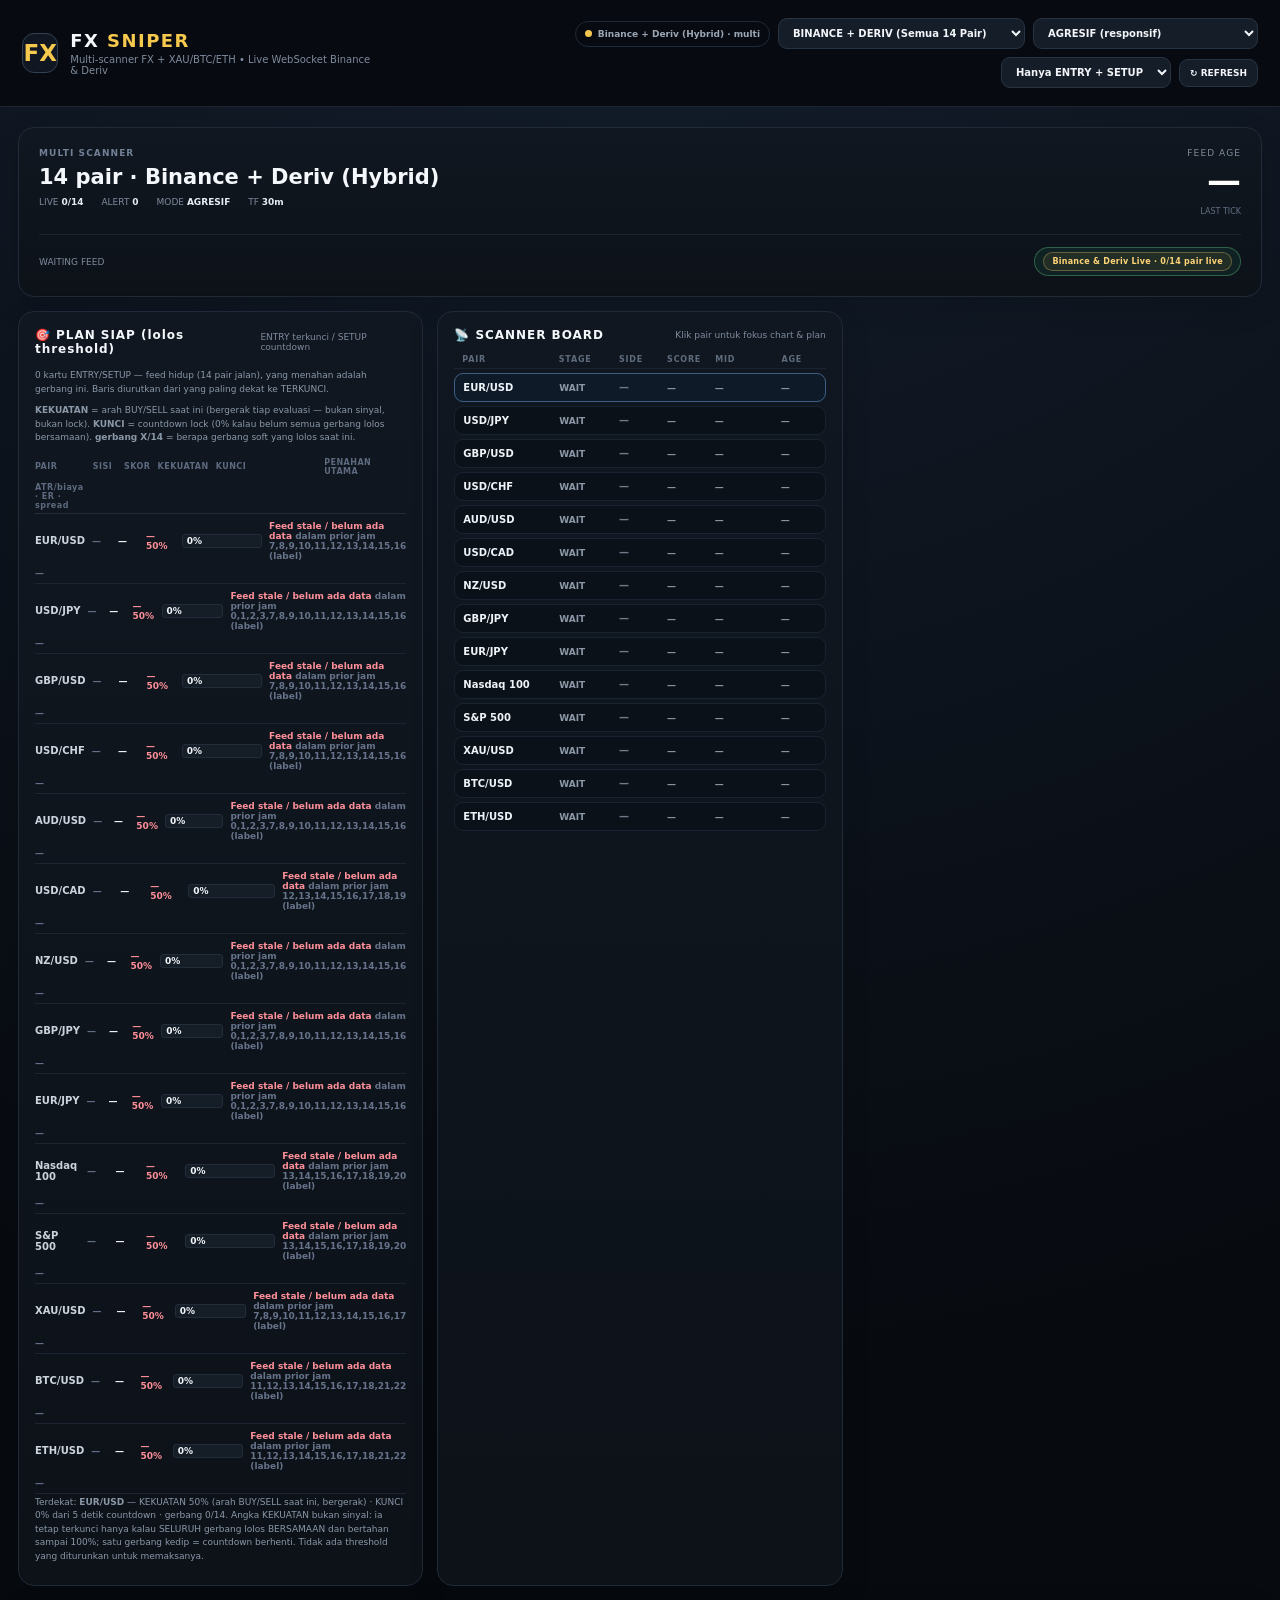
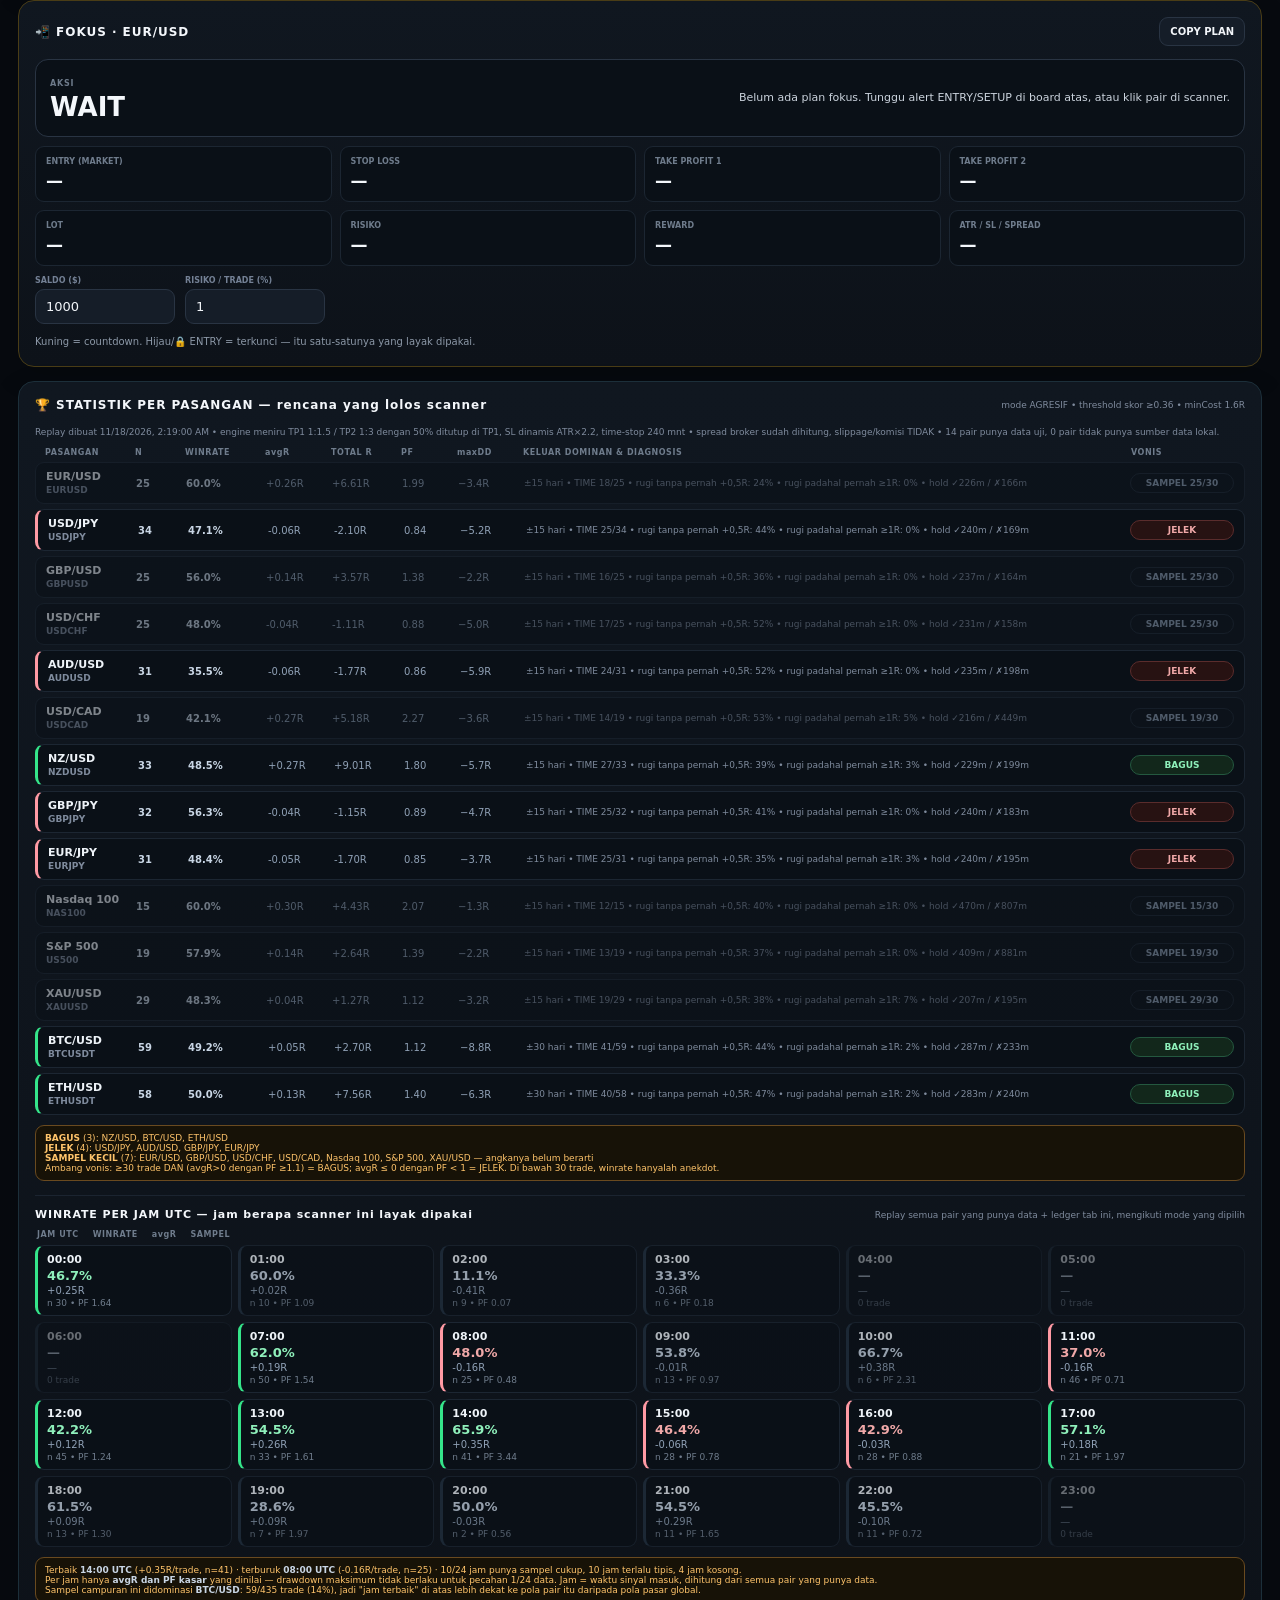
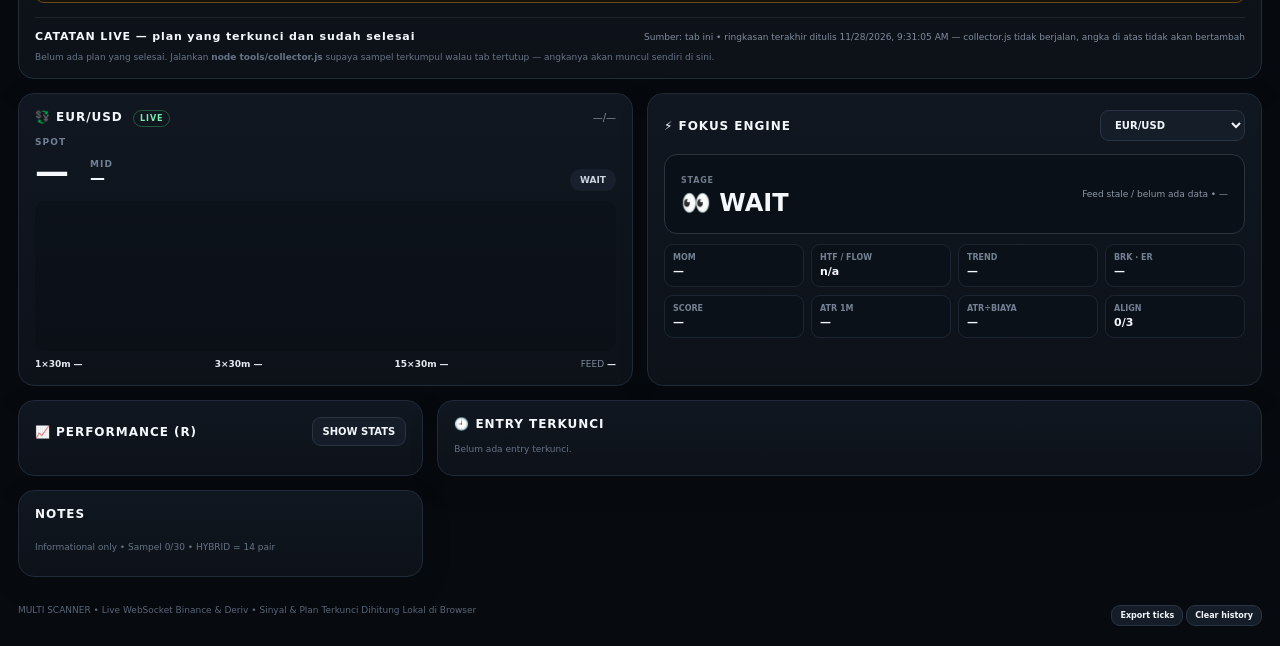
<file: index.html>
<!doctype html>
<html lang="id">
<head>
<meta charset="utf-8"><meta name="viewport" content="width=device-width,initial-scale=1">
<title>FX + Gold + Crypto Sniper — Multi Scanner</title>
<!-- Ikon inline: tanpa ini browser meminta /favicon.ico dan mencatat 404 merah di console. -->
<link rel="icon" href="data:image/svg+xml,%3Csvg xmlns='http://www.w3.org/2000/svg' viewBox='0 0 32 32'%3E%3Crect width='32' height='32' rx='7' fill='%230b1220'/%3E%3Cpath d='M6 22l6-9 5 6 4-5 5 8' fill='none' stroke='%2332d74b' stroke-width='3' stroke-linecap='round' stroke-linejoin='round'/%3E%3C/svg%3E">
<link rel="stylesheet" href="styles.css?v=16">
</head>
<body>
<header class="topbar">
  <div class="brand"><div class="brandMark">FX</div><div><h1>FX <span>SNIPER</span></h1><p>Multi-scanner FX + XAU/BTC/ETH • Live WebSocket Binance &amp; Deriv</p></div></div>
  <div class="topActions">
    <div class="connection"><i id="binanceDot"></i><span id="feedLabel">FEED</span></div>
    <select id="feedSelect" aria-label="Sumber market feed">
      <option value="hybrid" selected>BINANCE + DERIV (Semua 14 Pair)</option>
      <option value="deriv">DERIV SAJA (14 Pair FX/Gold/Crypto)</option>
      <option value="binance">BINANCE SAJA (BTC, ETH)</option>
    </select>
    <select id="modeSelect">
      <option value="agresif">AGRESIF (responsif)</option>
      <option value="balanced" selected>BALANCED (akurasi terkalibrasi)</option>
      <option value="precision">PRECISION</option>
      <option value="momentum">MOMENTUM</option>
      <option value="liquidity">LIQUIDITY</option>
      <option value="auto">AUTO EDGE</option>
      <option value="edge">MAX EDGE</option>
    </select>
    <select id="scanFilter">
      <option value="action">Hanya ENTRY + SETUP</option>
      <option value="threshold">Lolos skor threshold</option>
      <option value="all">Semua pair scan</option>
    </select>
    <button id="refresh">↻ REFRESH</button>
  </div>
</header>

<main>
  <section class="hero panel">
    <div class="heroMain">
      <div>
        <label>MULTI SCANNER</label>
        <h2 id="marketTitle">Memindai FX, indeks, emas & crypto…</h2>
        <div class="heroSub">
          <span>LIVE <b id="scanLiveCount">0</b></span>
          <span>ALERT <b id="scanAlertCount">0</b></span>
          <span>MODE <b id="scanModeLabel">AGRESIF</b></span>
          <span>TF <b id="tfLabel">15m</b></span>
        </div>
      </div>
      <div class="countdown"><small>FEED AGE</small><strong id="binanceFeed">—</strong><em>LAST TICK</em></div>
    </div>
    <div class="heroFooter"><span id="status">Connecting live feeds…</span><span id="aitermSnapshot" class="heroStatus live">Binance &amp; Deriv Live</span></div>
  </section>

  <section class="panel alertPanel">
    <div class="panelHead">
      <h2>🎯 PLAN SIAP (lolos threshold)</h2>
      <span id="alertHint">ENTRY terkunci / SETUP countdown</span>
    </div>
    <div id="alertBoard" class="alertBoard"><div class="historyEmpty">Belum ada pair yang lolos threshold. Scanner tetap jalan di belakang.</div></div>
  </section>

  <section class="panel scanPanel">
    <div class="panelHead">
      <h2>📡 SCANNER BOARD</h2>
      <span>Klik pair untuk fokus chart &amp; plan</span>
    </div>
    <div id="scanBoard" class="scanBoard"></div>
  </section>

  <section class="panel planPanel">
    <div class="panelHead">
      <h2>📲 FOKUS · <span id="focusPairName">EURUSD</span></h2>
      <button id="planCopy">COPY PLAN</button>
    </div>
    <div class="planTop">
      <div><small>AKSI</small><strong id="planAction">WAIT</strong></div>
      <div class="planStatus" id="planStatus">Pilih pair di scanner atau tunggu alert.</div>
    </div>
    <div class="planGrid">
      <div><span>ENTRY (MARKET)</span><b id="planEntry">—</b></div>
      <div><span>STOP LOSS</span><b id="planSL">—</b></div>
      <div><span>TAKE PROFIT 1</span><b id="planTP1">—</b></div>
      <div><span>TAKE PROFIT 2</span><b id="planTP2">—</b></div>
      <div><span>LOT</span><b id="planLot">—</b></div>
      <div><span>RISIKO</span><b id="planRiskUsd">—</b></div>
      <div><span>REWARD</span><b id="planRR">—</b></div>
      <div><span>ATR / SL / SPREAD</span><b id="planAtr">—</b></div>
    </div>
    <div class="planInputs">
      <div><label>SALDO ($)</label><input id="planBalance" type="number" inputmode="decimal" min="0" step="any"></div>
      <div><label>RISIKO / TRADE (%)</label><input id="planRisk" type="number" inputmode="decimal" min="0" step="any"></div>
    </div>
    <div class="planSteps" id="planSteps">—</div>
  </section>

  <section class="panel pairStatsPanel">
    <div class="panelHead">
      <h2>🏆 STATISTIK PER PASANGAN — rencana yang lolos scanner</h2>
      <span id="pairStatsMode">mode BALANCED</span>
    </div>
    <div class="pairStatsSrc" id="pairStatsSrc">Menghitung…</div>
    <div id="pairStatsBoard" class="pairStatsBoard"><div class="historyEmpty">Belum ada hasil uji.</div></div>
    <div class="pairStatsVerdict" id="pairStatsVerdict"></div>
    <div class="panelHead sub"><h2>WINRATE PER JAM UTC — jam berapa scanner ini layak dipakai</h2><span>Replay semua pair yang punya data + ledger tab ini, mengikuti mode yang dipilih</span></div>
    <div id="hourBoard" class="hourBoard"><div class="historyEmpty">Belum ada pecahan per jam.</div></div>
    <div class="hourNote" id="hourNote"></div>
    <div class="panelHead sub"><h2>CATATAN LIVE — plan yang terkunci dan sudah selesai</h2><span id="livePairSrc">Sumber: tab ini</span></div>
    <div id="livePairBoard" class="pairStatsBoard"><div class="historyEmpty">Belum ada plan yang terkunci dan selesai di tab ini.</div></div>
  </section>

  <section class="panel marketChart">
    <div class="panelHead">
      <h2>💱 <span id="chartTitle">EUR / USD</span> <em class="liveBadge">LIVE</em></h2>
      <div class="spotPair"><span id="binanceBid">—</span><span>/</span><span id="binanceAsk">—</span></div>
    </div>
    <div class="priceHero">
      <div><label>SPOT</label><strong id="spotPrice">—</strong></div>
      <div class="last"><label>MID</label><b id="lastPrice">—</b></div>
      <div class="signalPill" id="spotSignal">WAIT</div>
    </div>
    <canvas id="btcChart" height="150"></canvas>
    <div class="chartMeta">
      <span><b id="lbl1b">1 bar</b> <b id="ret1s">—</b></span>
      <span><b id="lbl3b">3 bar</b> <b id="ret3s">—</b></span>
      <span><b id="lbl15b">15 bar</b> <b id="ret5s">—</b></span>
      <span>FEED <b id="chartFeed">—</b></span>
    </div>
  </section>

  <section class="panel sniperPanel">
    <div class="panelHead"><h2>⚡ FOKUS ENGINE</h2><select id="pairSelect">
      <option value="EURUSD">EUR/USD</option>
      <option value="USDJPY">USD/JPY</option>
      <option value="GBPUSD">GBP/USD</option>
      <option value="USDCHF">USD/CHF</option>
      <option value="AUDUSD">AUD/USD</option>
      <option value="USDCAD">USD/CAD</option>
      <option value="NZDUSD">NZD/USD</option>
      <option value="GBPJPY">GBP/JPY</option>
      <option value="EURJPY">EUR/JPY</option>
      <option value="XAUUSD">XAU/USD (Emas)</option>
      <option value="BTCUSD">BTC/USD</option>
      <option value="ETHUSD">ETH/USD</option>
      <option value="NAS100">Nasdaq 100</option>
      <option value="US500">S&amp;P 500</option>
    </select></div>
    <div id="sniperBox" class="sniper">
      <div><small>STAGE</small><strong id="sniperText">WAIT</strong></div>
      <div class="sniperReason"><span id="sniperSub">Waiting…</span></div>
    </div>
    <div class="factorRow" style="margin-top:10px">
      <div><span>MOM</span><b id="factorMomentum">—</b></div>
      <div><span>HTF / FLOW</span><b id="factorFlow">—</b></div>
      <div><span>TREND</span><b id="factorPoly">—</b></div>
      <div><span>BRK · ER</span><b id="factorRsi">—</b></div>
    </div>
    <div class="diagGrid" style="margin-top:8px">
      <div><span>SCORE</span><b id="modelScore">—</b></div>
      <div><span>ATR 1M</span><b id="volatility">—</b></div>
      <div><span>ATR÷BIAYA</span><b id="bidEdge">—</b></div>
      <div><span>ALIGN</span><b id="alignment">—</b></div>
    </div>
  </section>

  <section class="panel statsPanel">
    <div class="panelHead"><h2>📈 PERFORMANCE (R)</h2><button id="statsToggle">SHOW STATS</button></div>
    <div id="statsDetails" class="statsDetails hiddenStats">
      <div class="statsGrid">
        <div class="statCard"><span>WIN</span><b id="sniperWins">0</b></div>
        <div class="statCard"><span>LOSS</span><b id="sniperLosses">0</b></div>
        <div class="statCard"><span>WIN RATE</span><b id="sniperWinRate">—</b></div>
        <div class="statCard"><span>AVG R</span><b id="probAccuracy">—</b></div>
        <div class="statCard"><span>TOTAL R</span><b id="upProbAccuracy">—</b></div>
        <div class="statCard"><span>PF / DD</span><b id="downProbAccuracy">—</b></div>
      </div>
    </div>
  </section>

  <section class="panel history">
    <div class="panelHead"><h2>🕘 ENTRY TERKUNCI</h2></div>
    <div id="entryHistory" class="historyList"><div class="historyEmpty">Belum ada entry.</div></div>
  </section>

  <section class="panel resultsPanel">
    <div class="panelHead"><h2>NOTES</h2></div>
    <div id="recentResults" class="recentResults"><span class="historyEmpty">Loading…</span></div>
  </section>
</main>

<footer>
  <span>MULTI SCANNER • Live WebSocket Binance &amp; Deriv • Sinyal &amp; Plan Terkunci Dihitung Lokal di Browser</span>
  <span><button id="exportTicks">Export ticks</button> <button id="clear">Clear history</button></span>
</footer>

<script src="engine.js?v=21"></script>
<script src="context.js?v=2"></script>
<script src="app.js?v=35"></script>
</body>
</html>
</file>
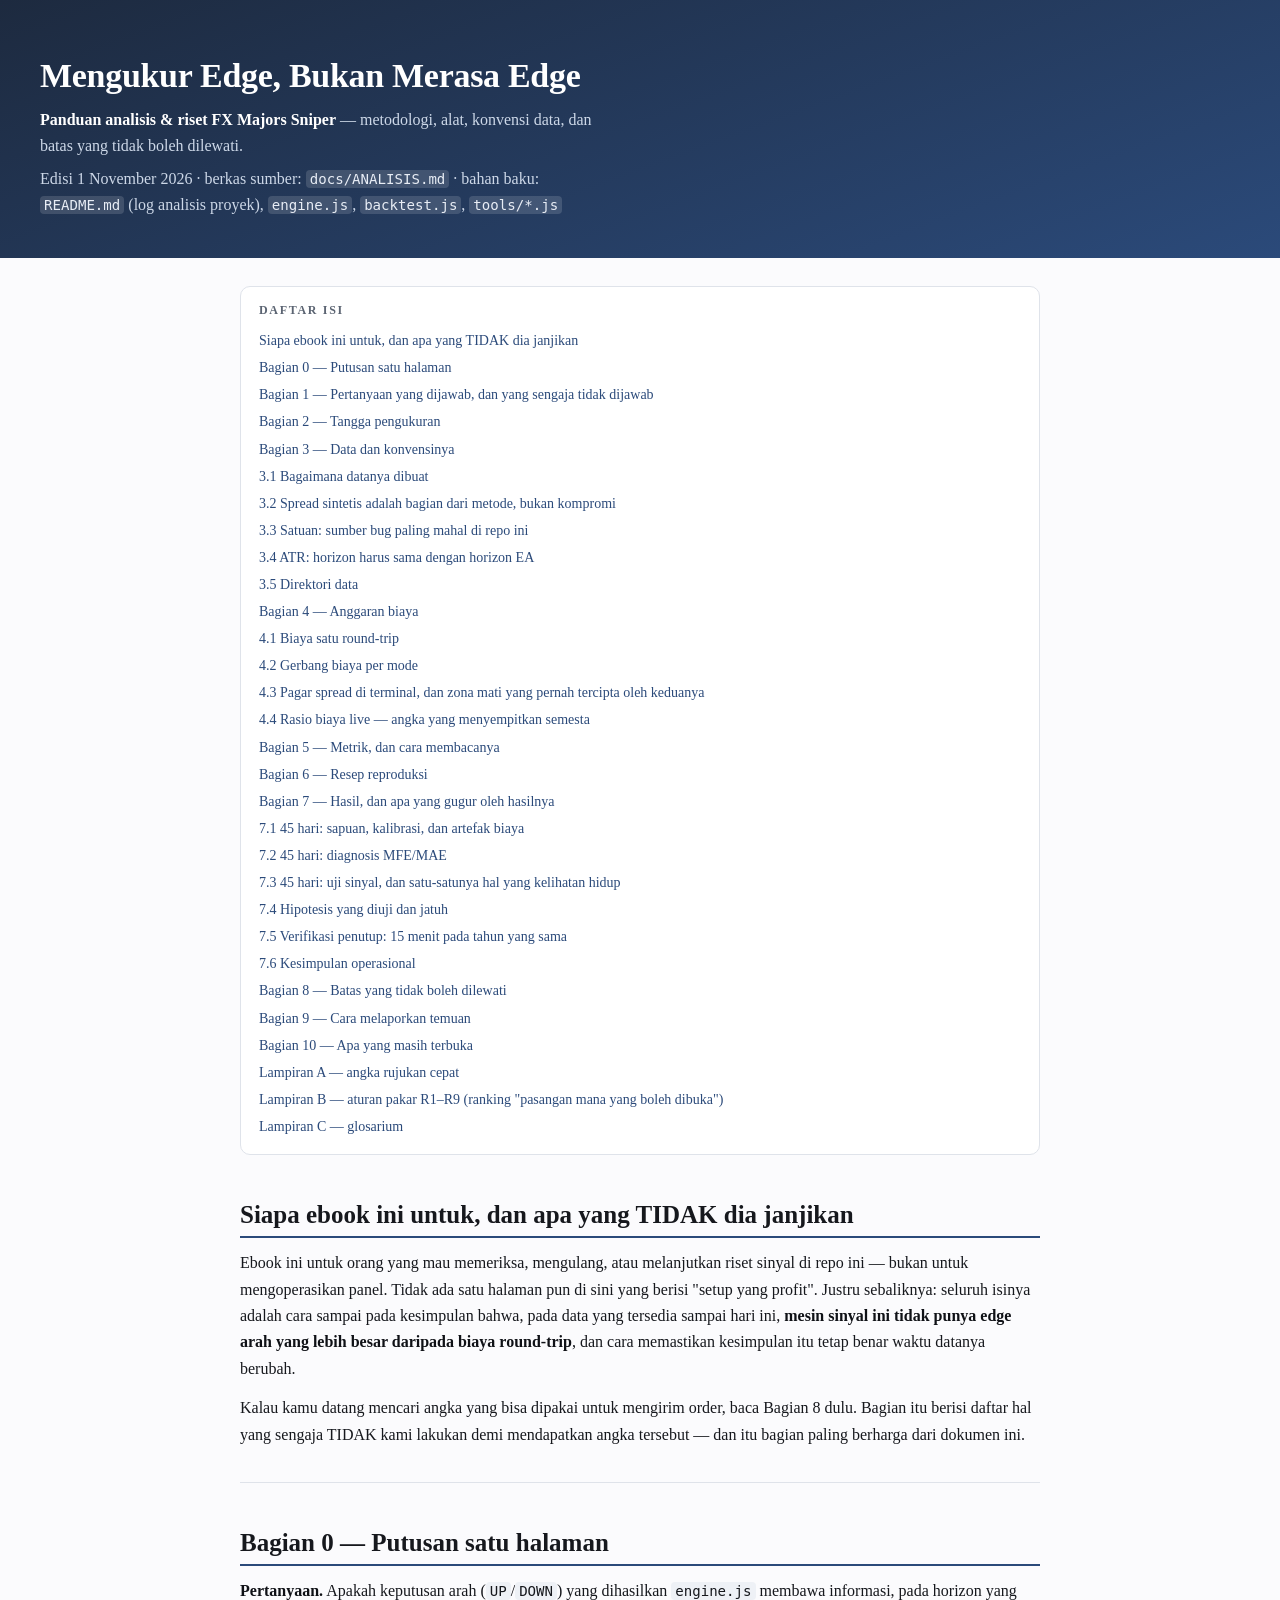
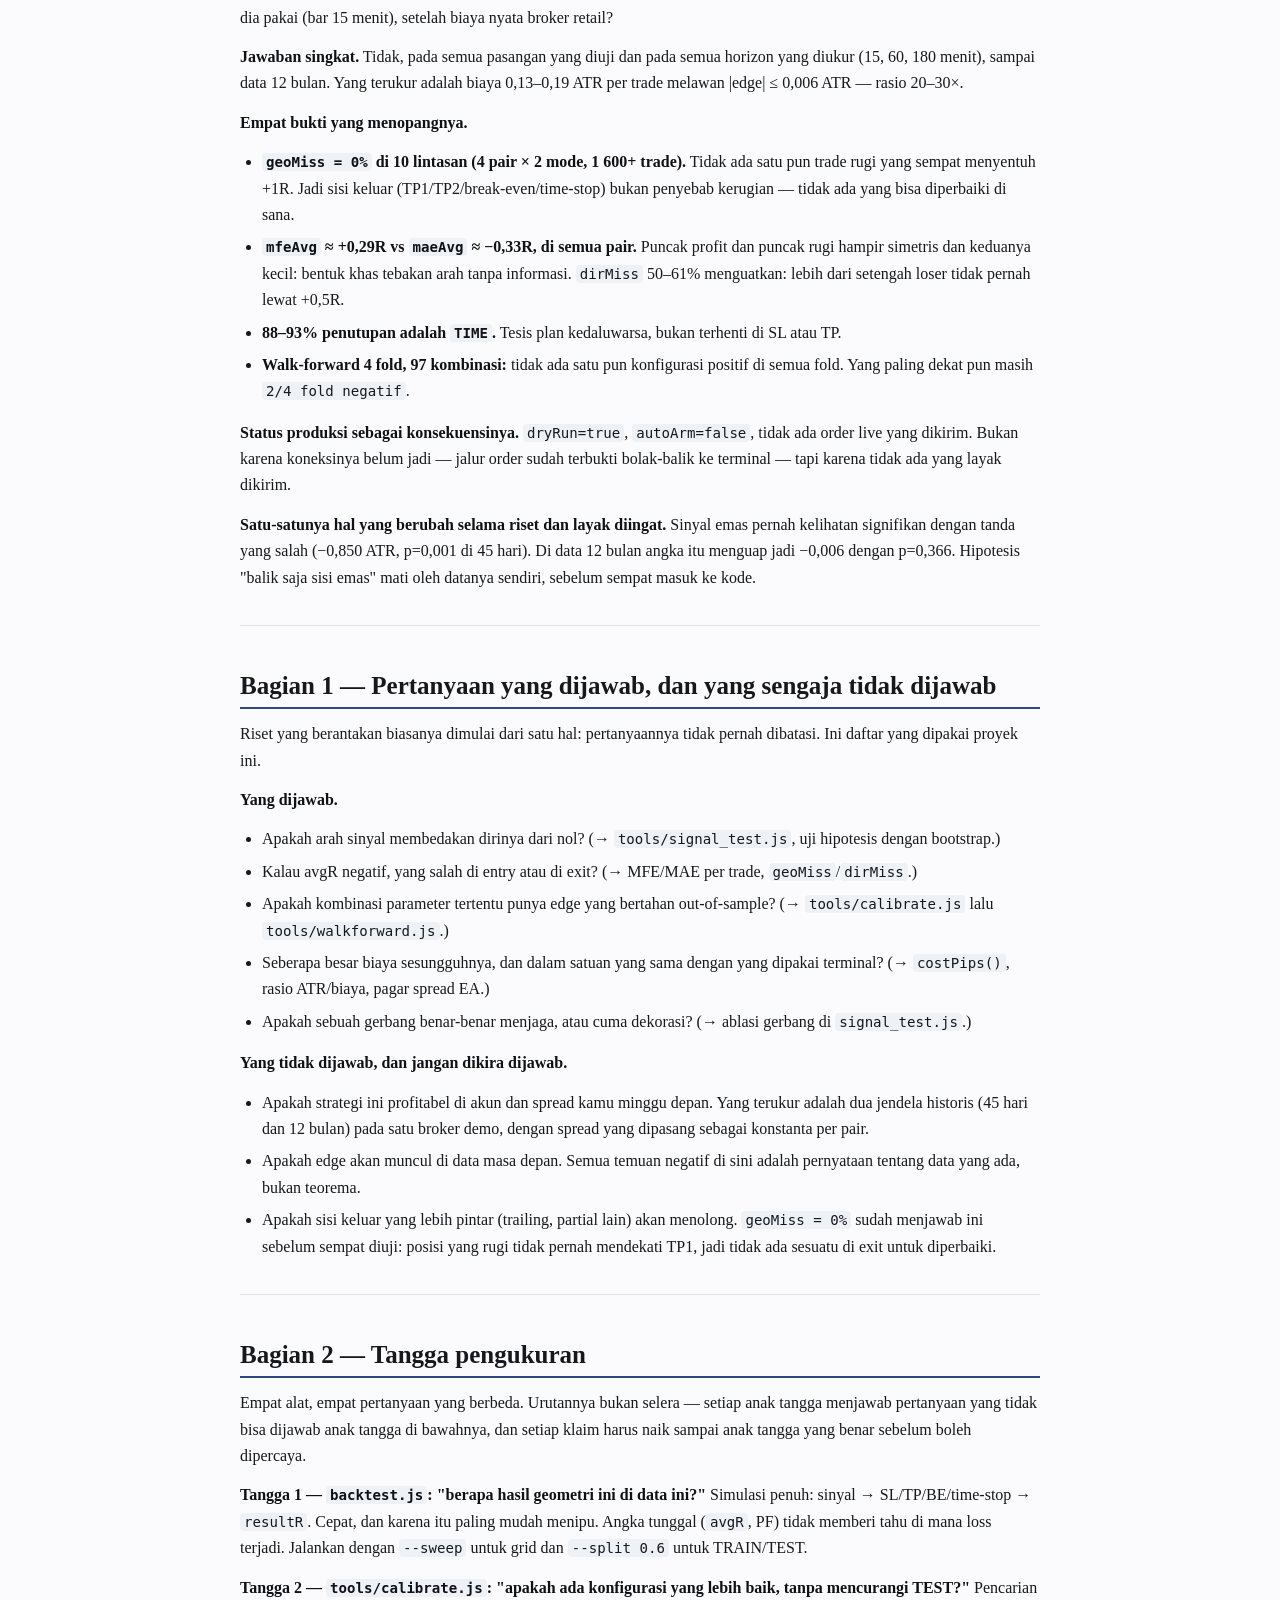
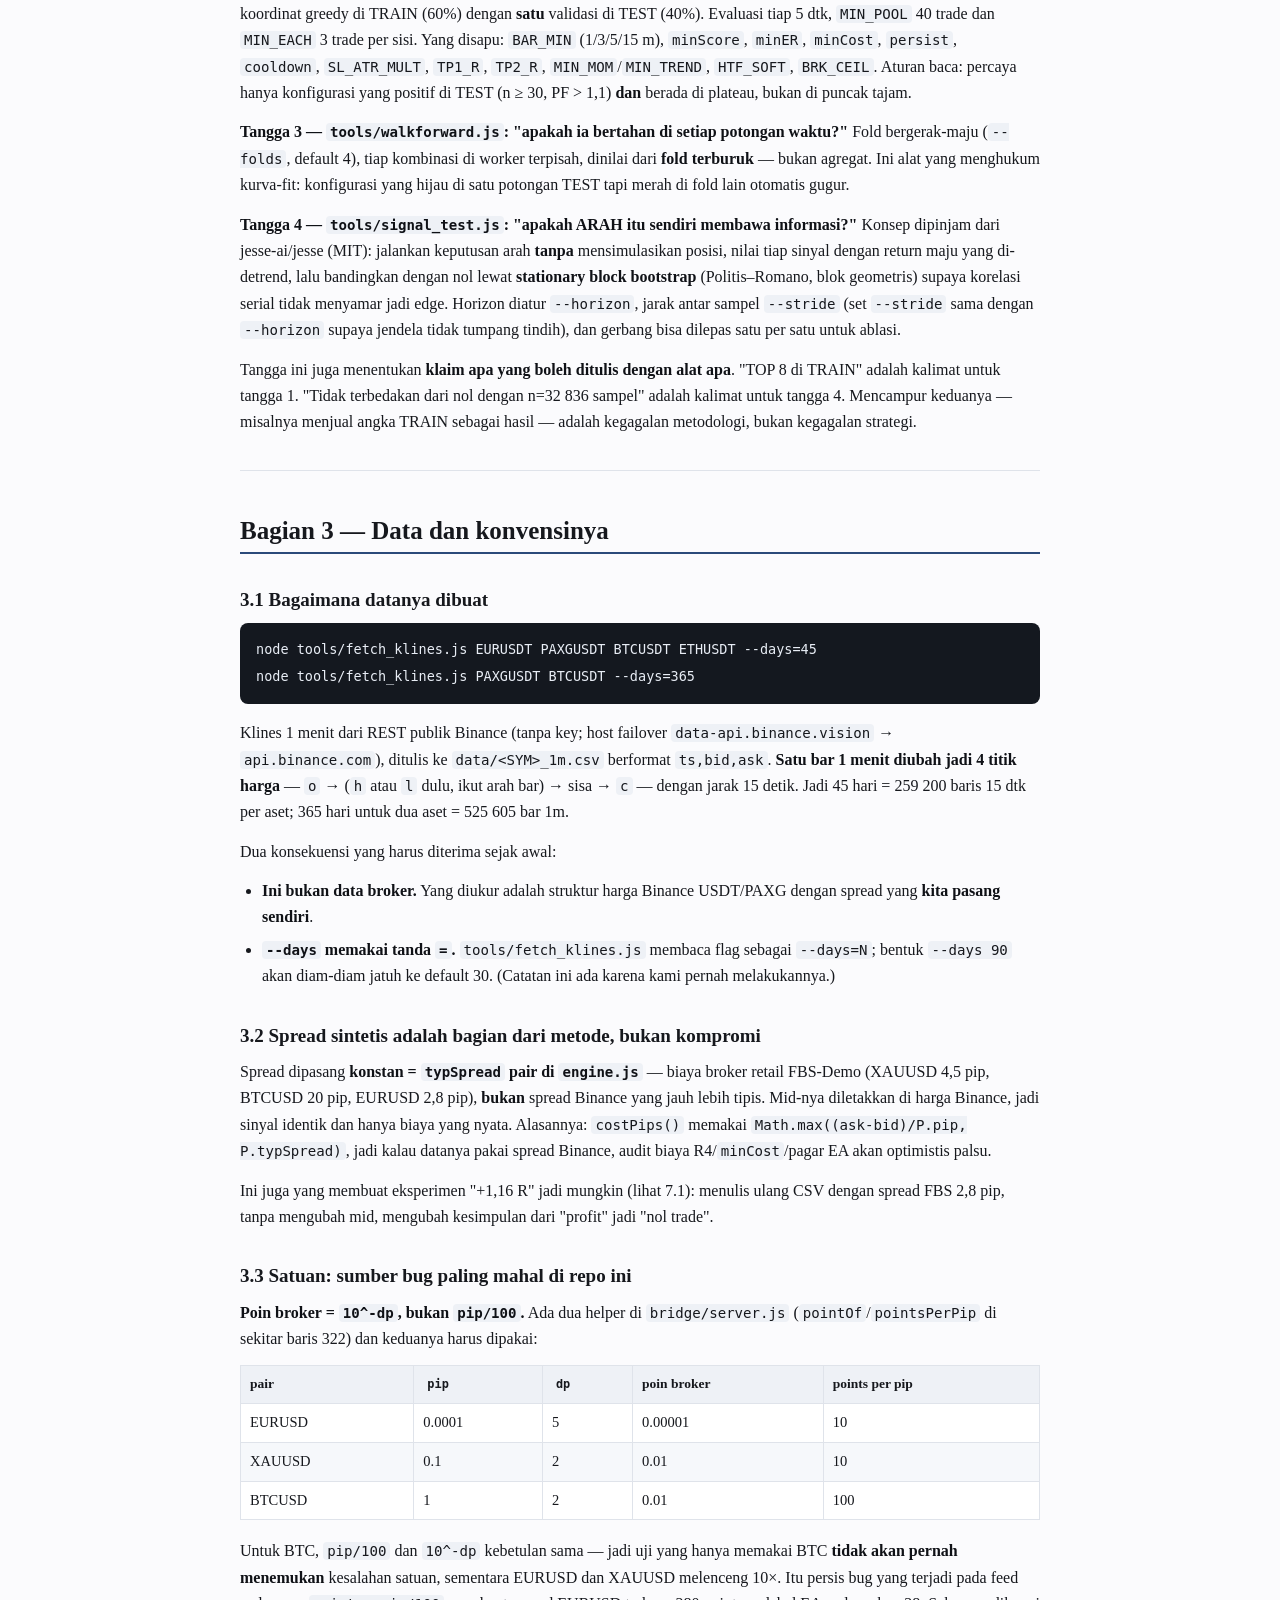
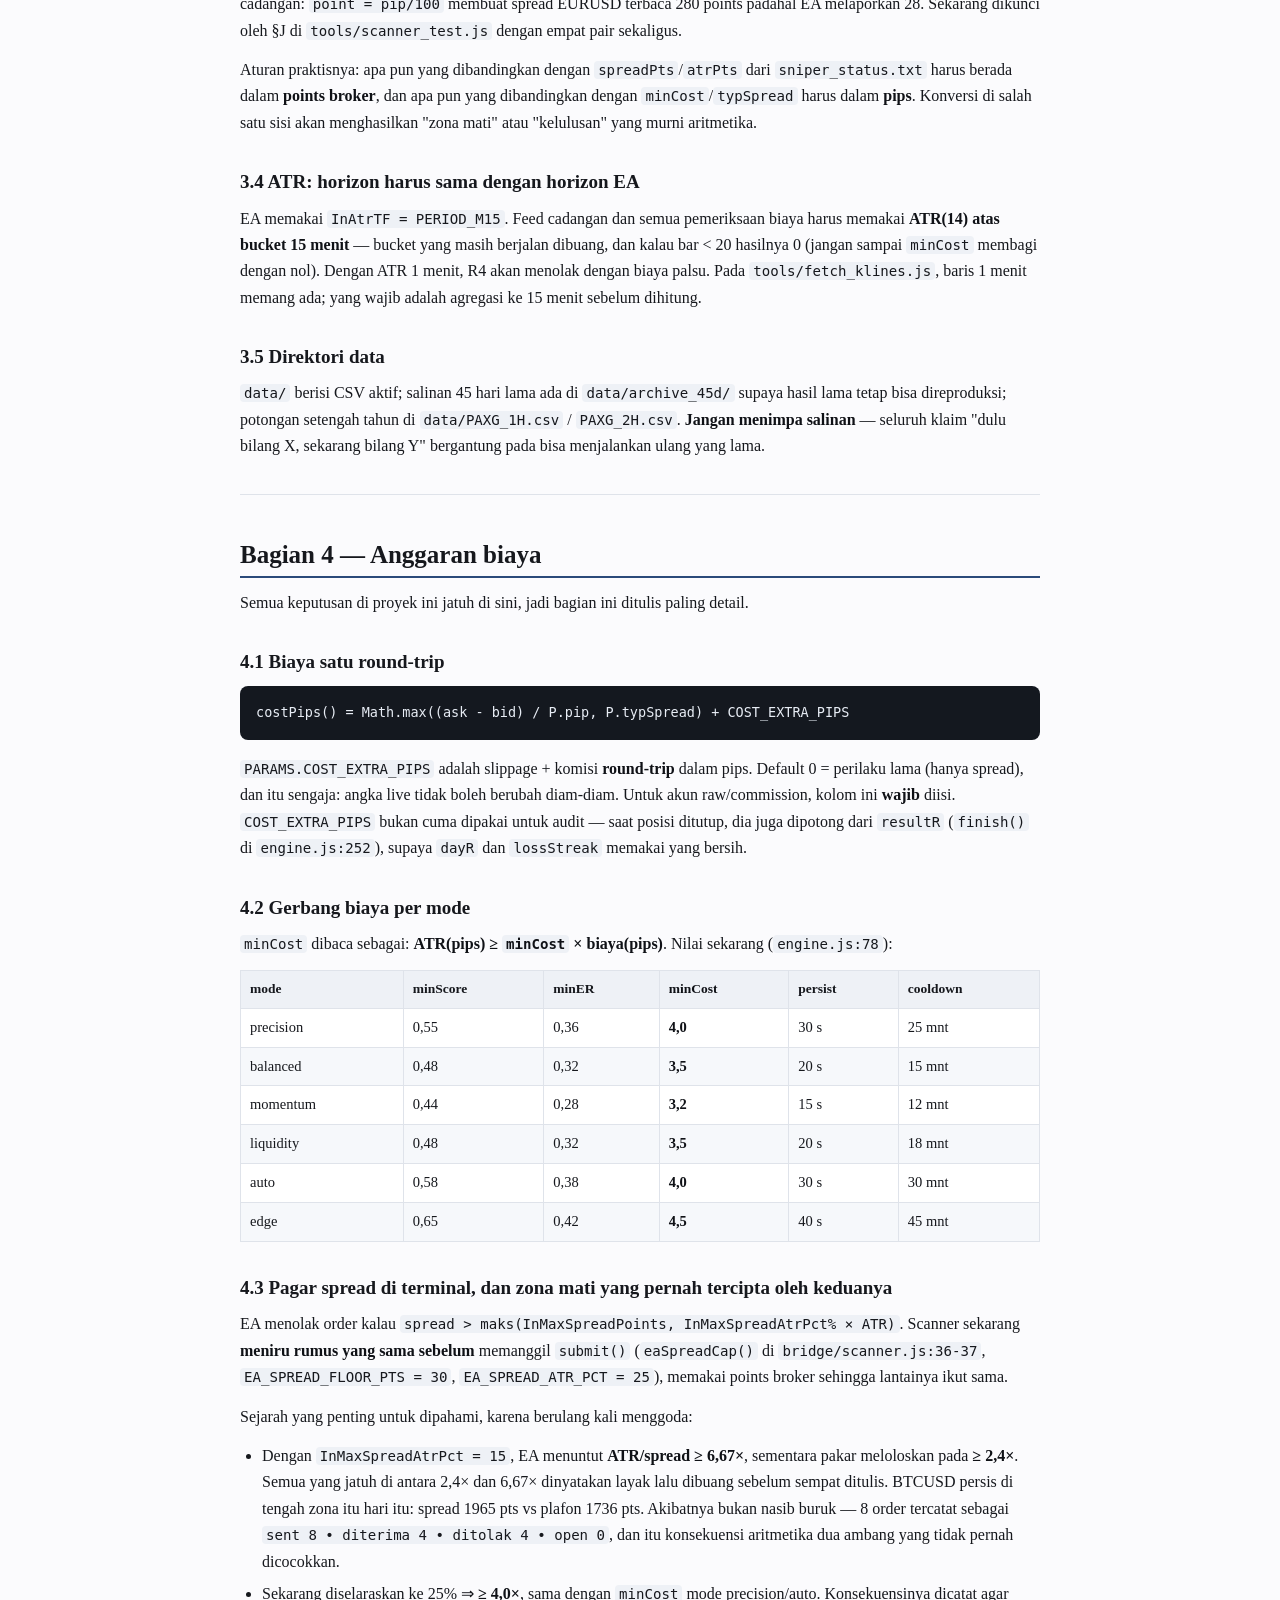
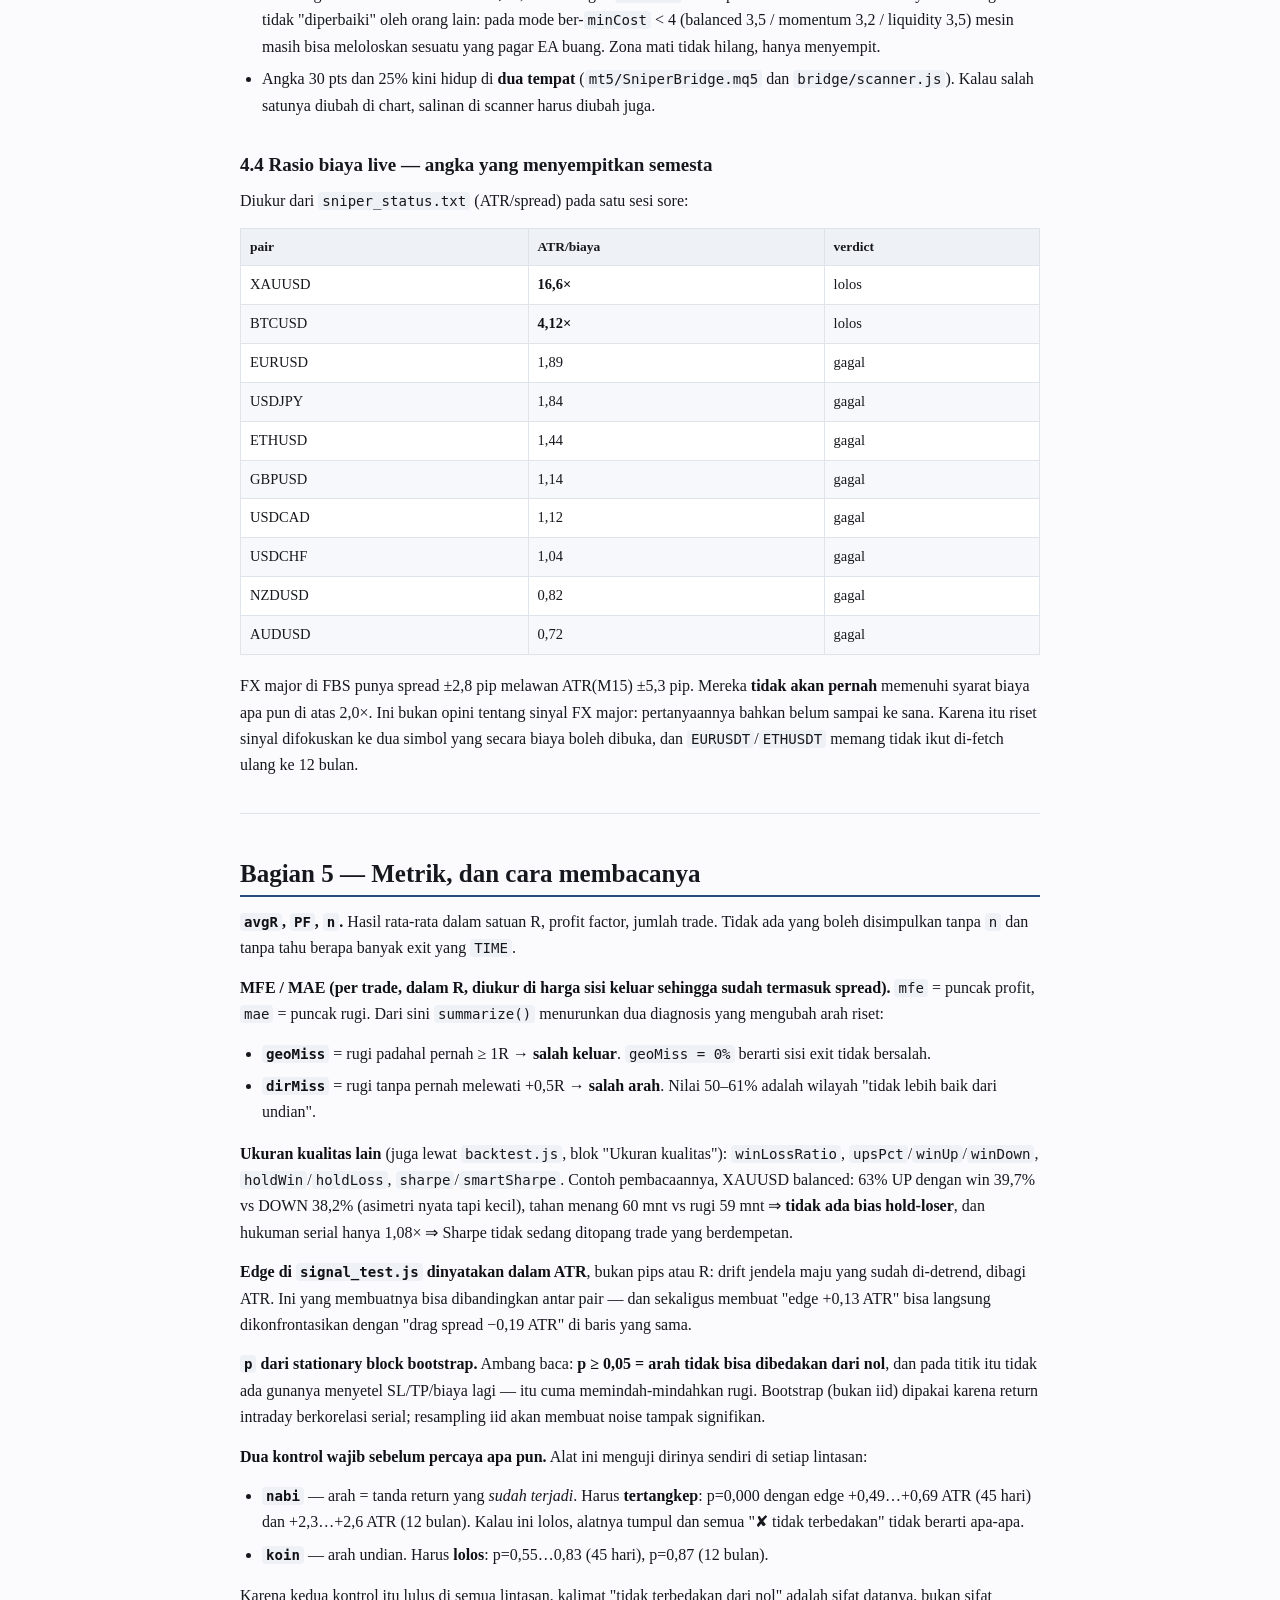
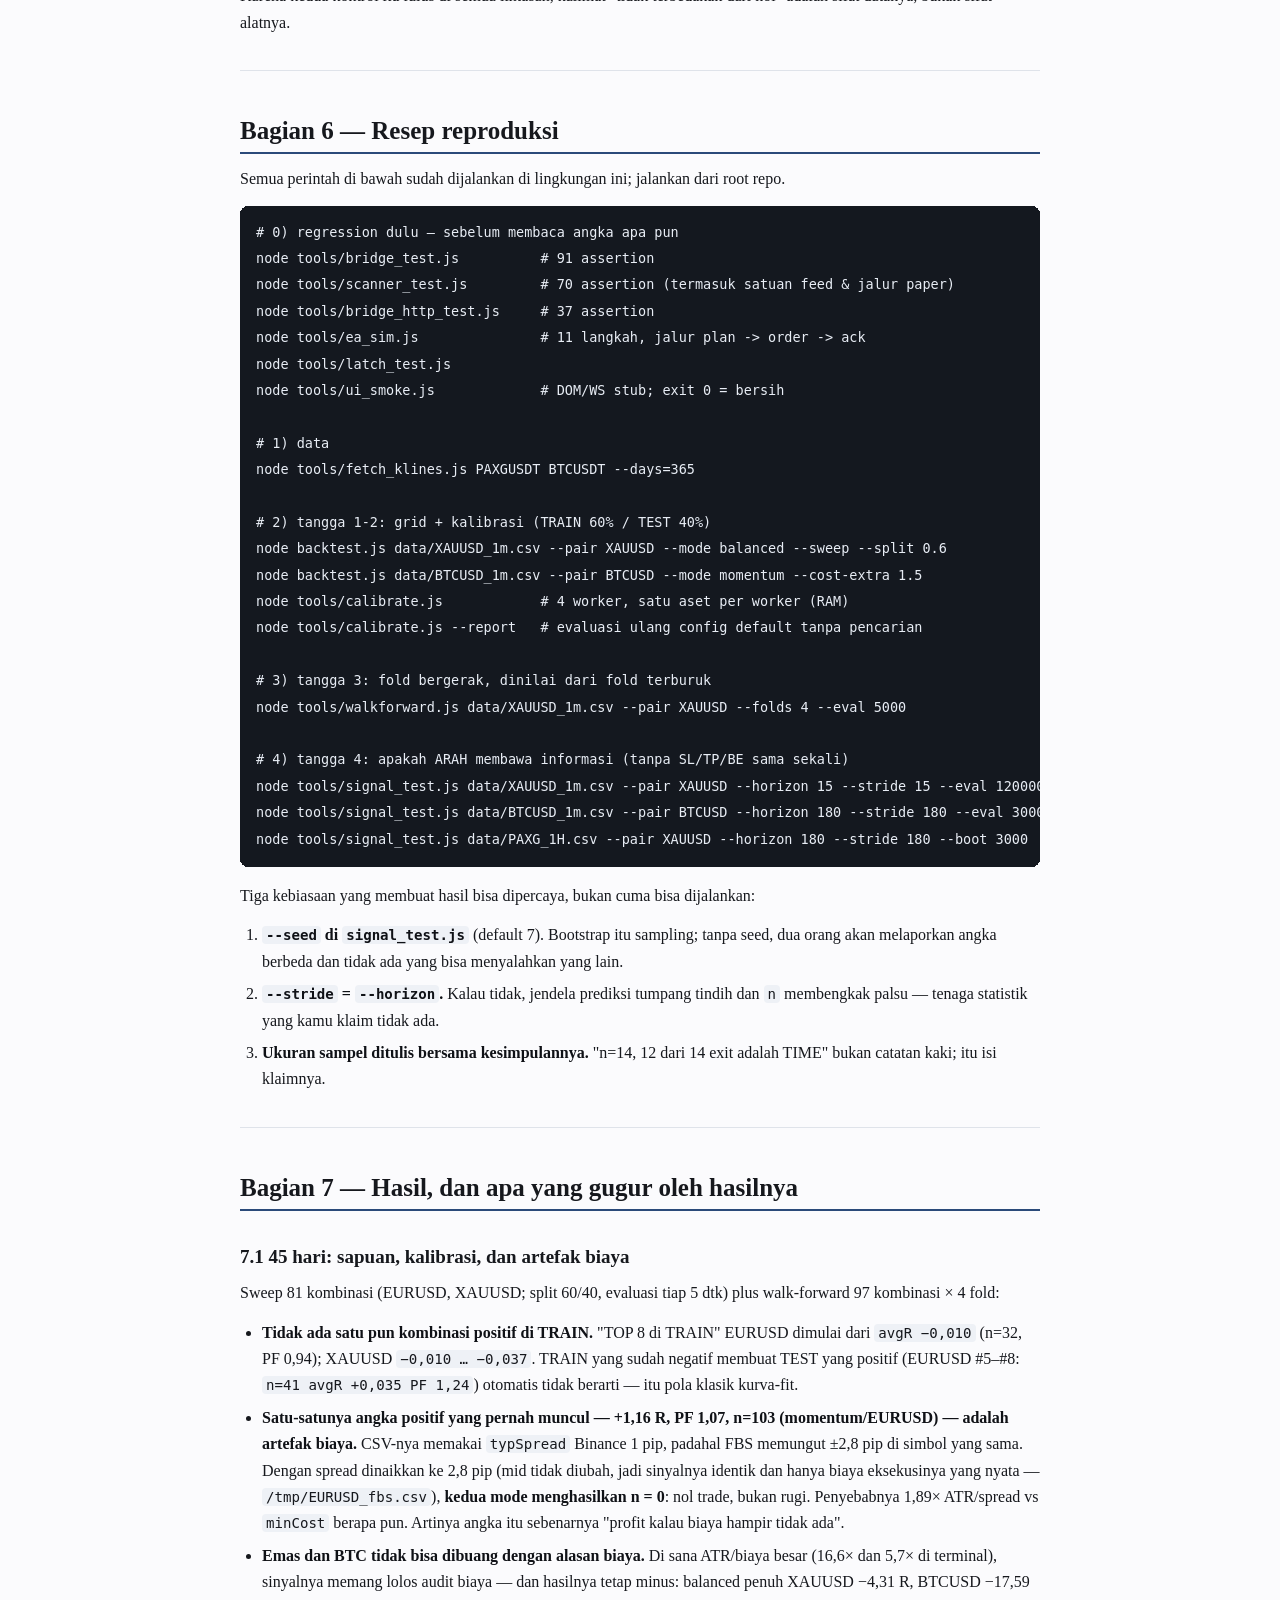
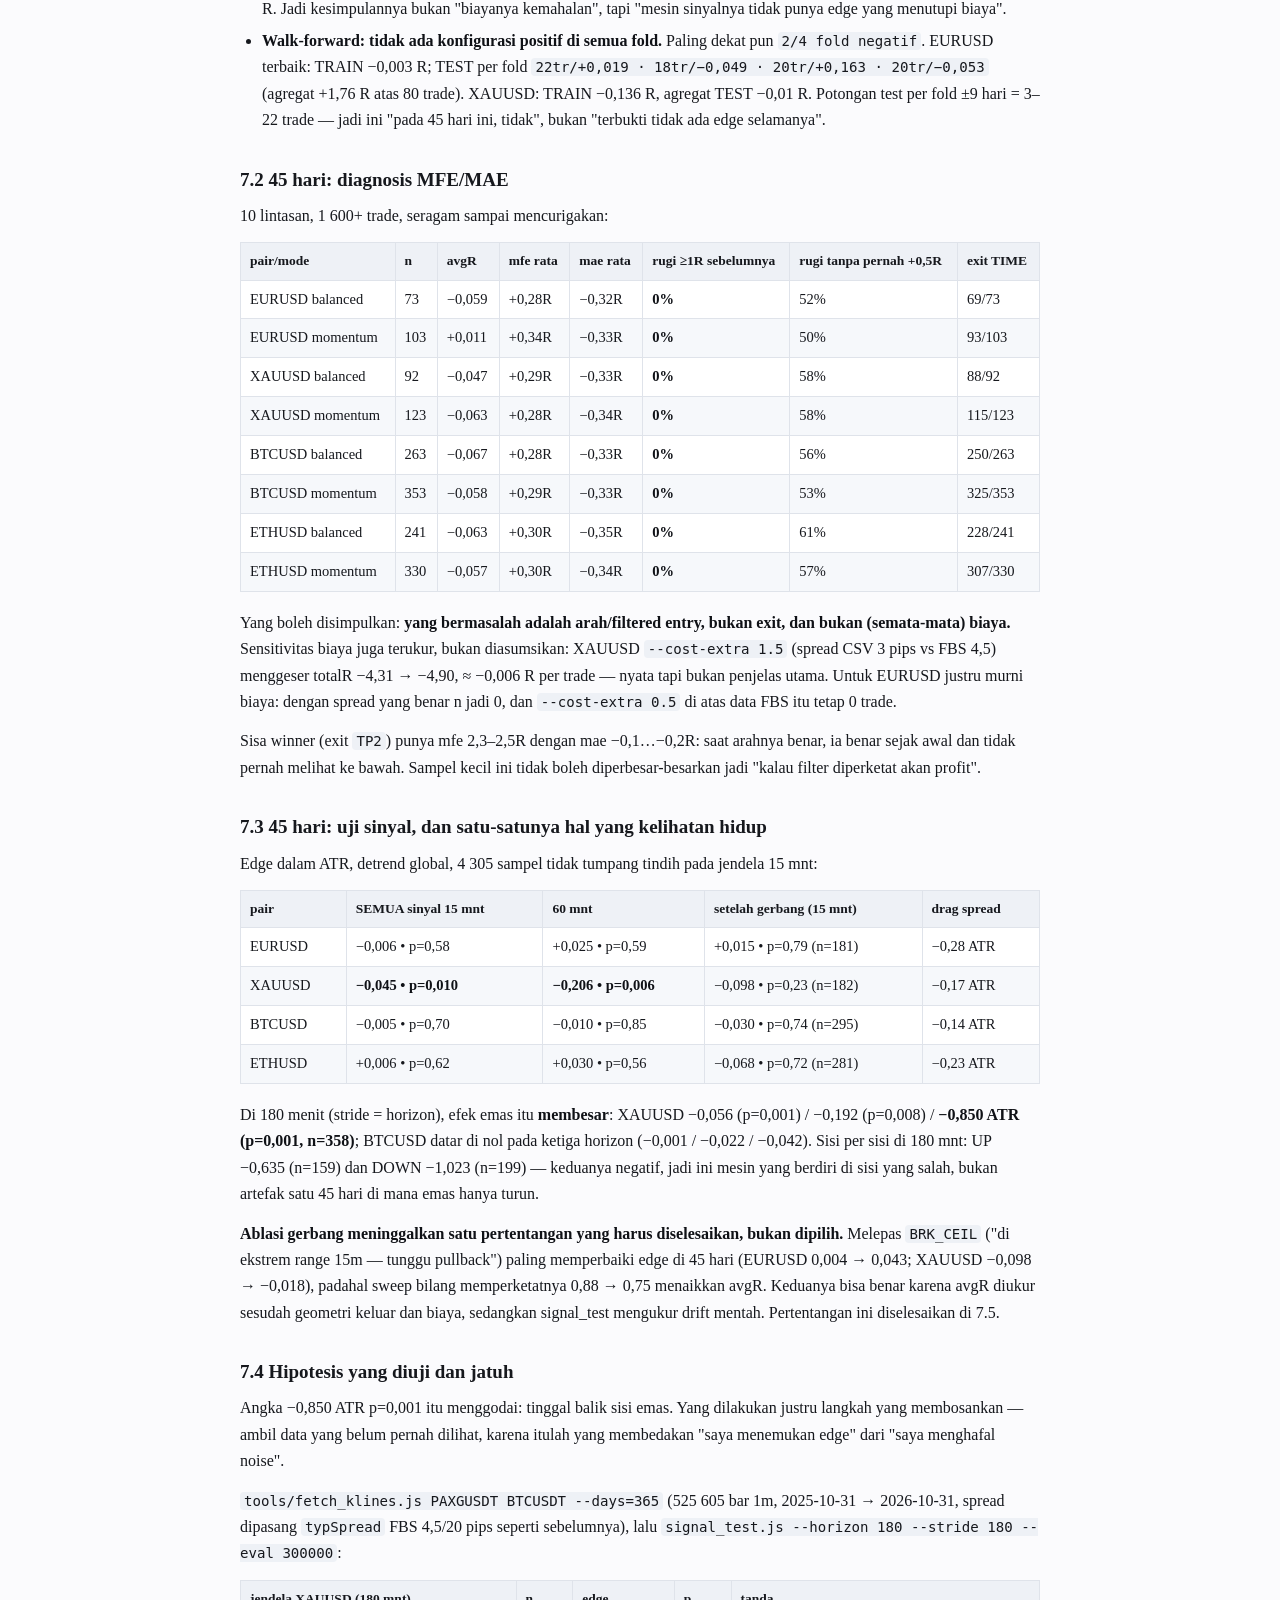
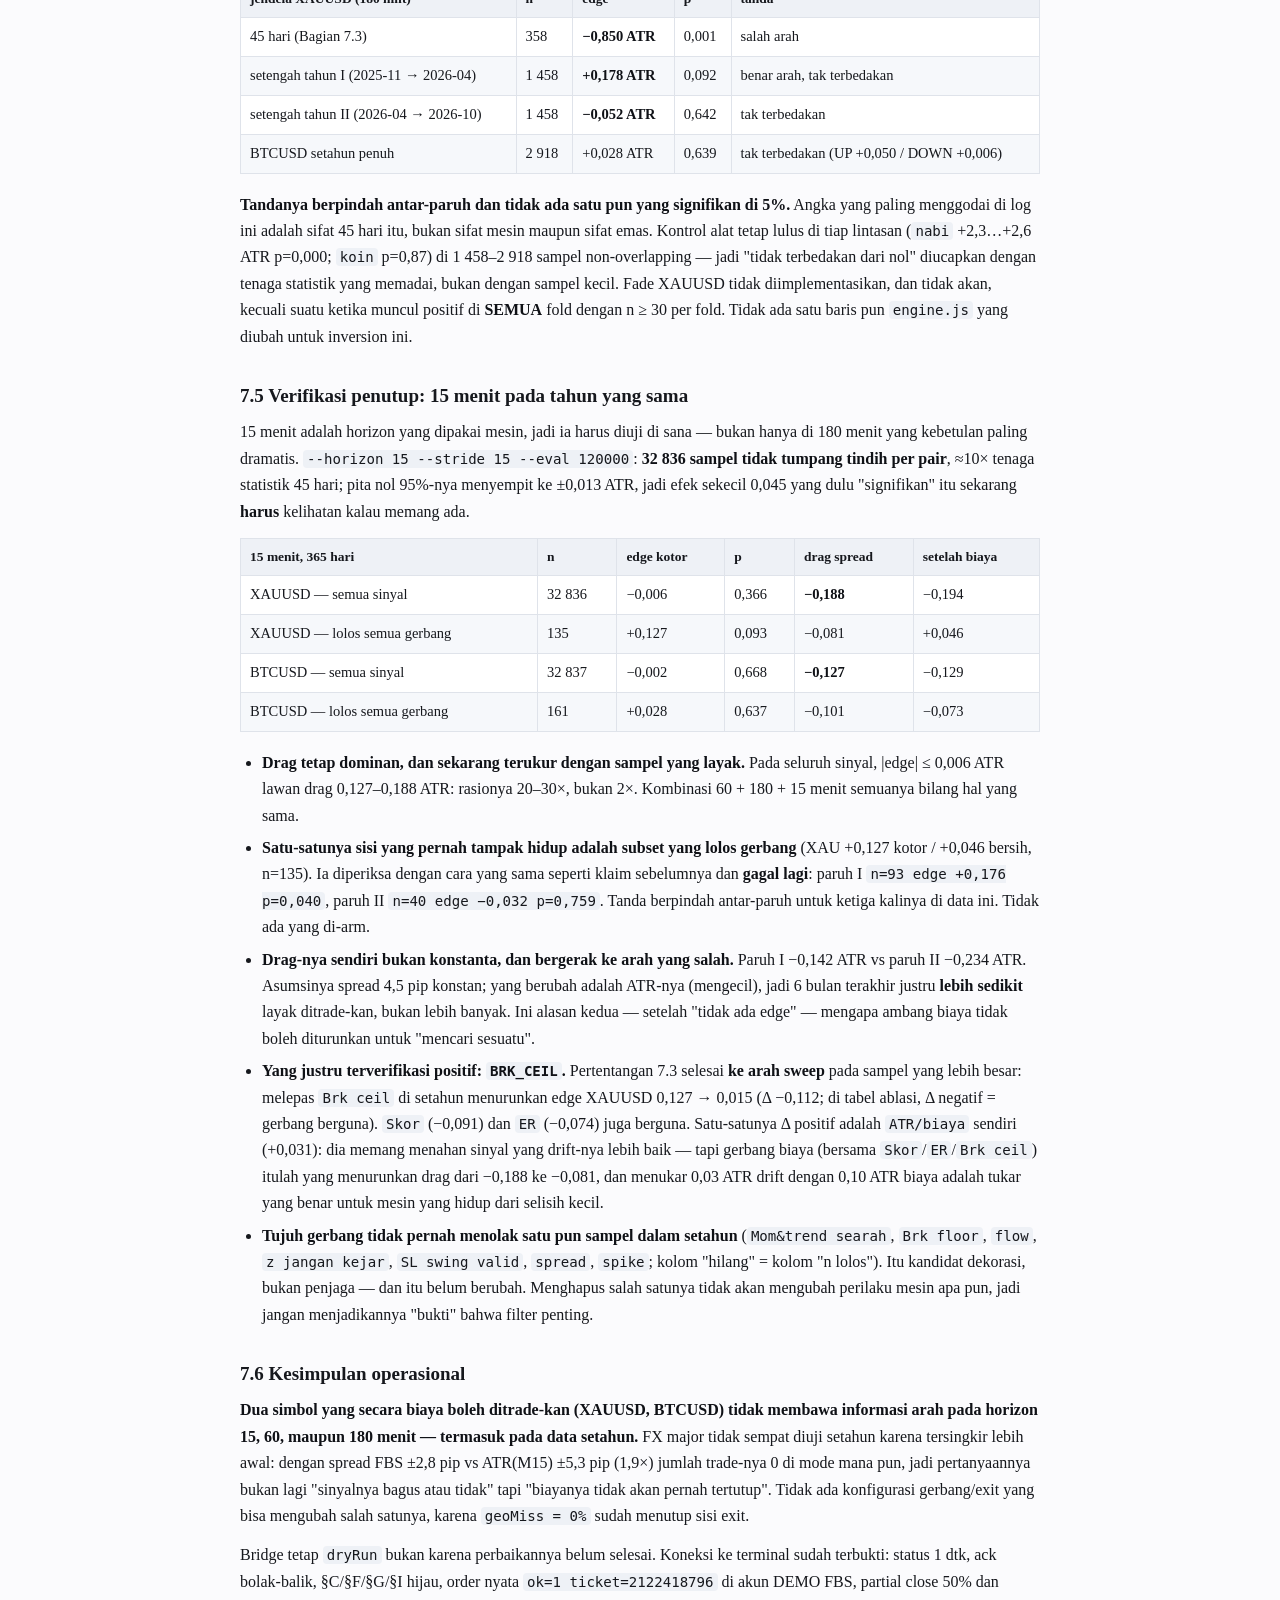
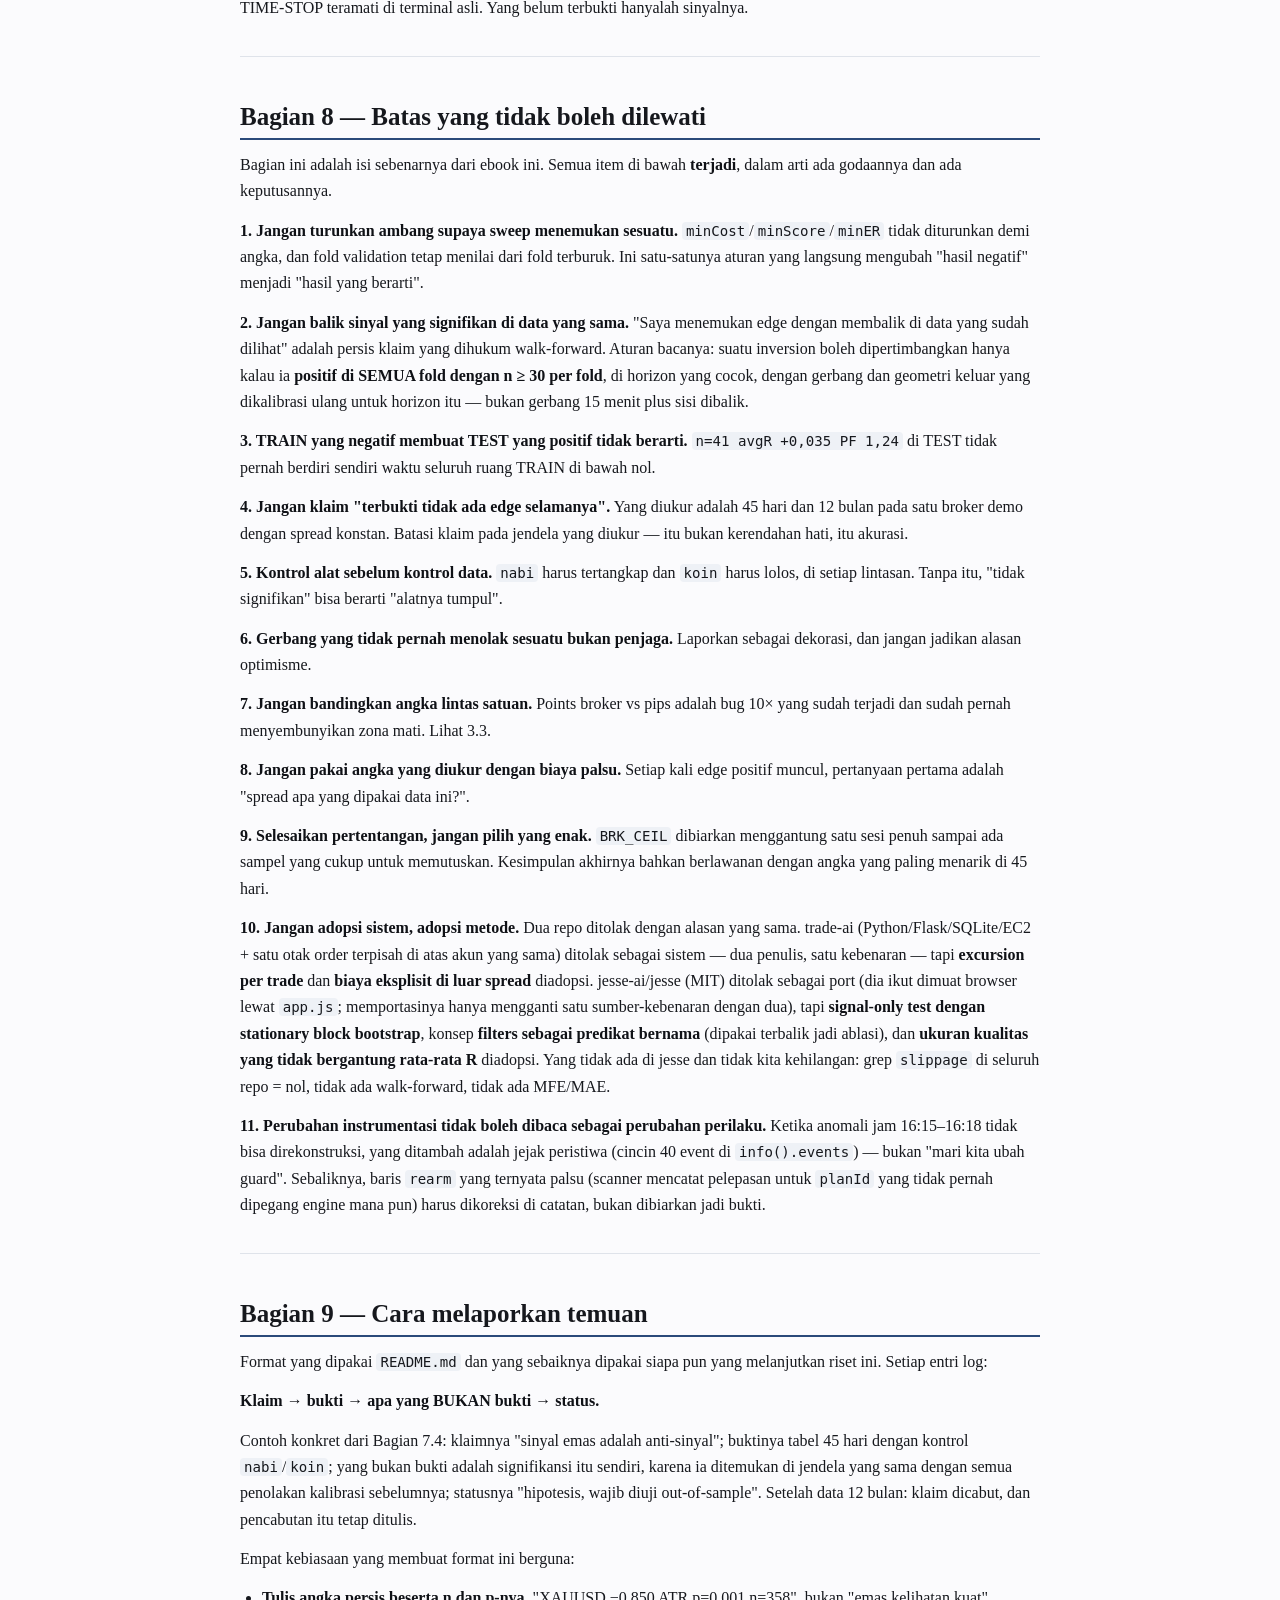
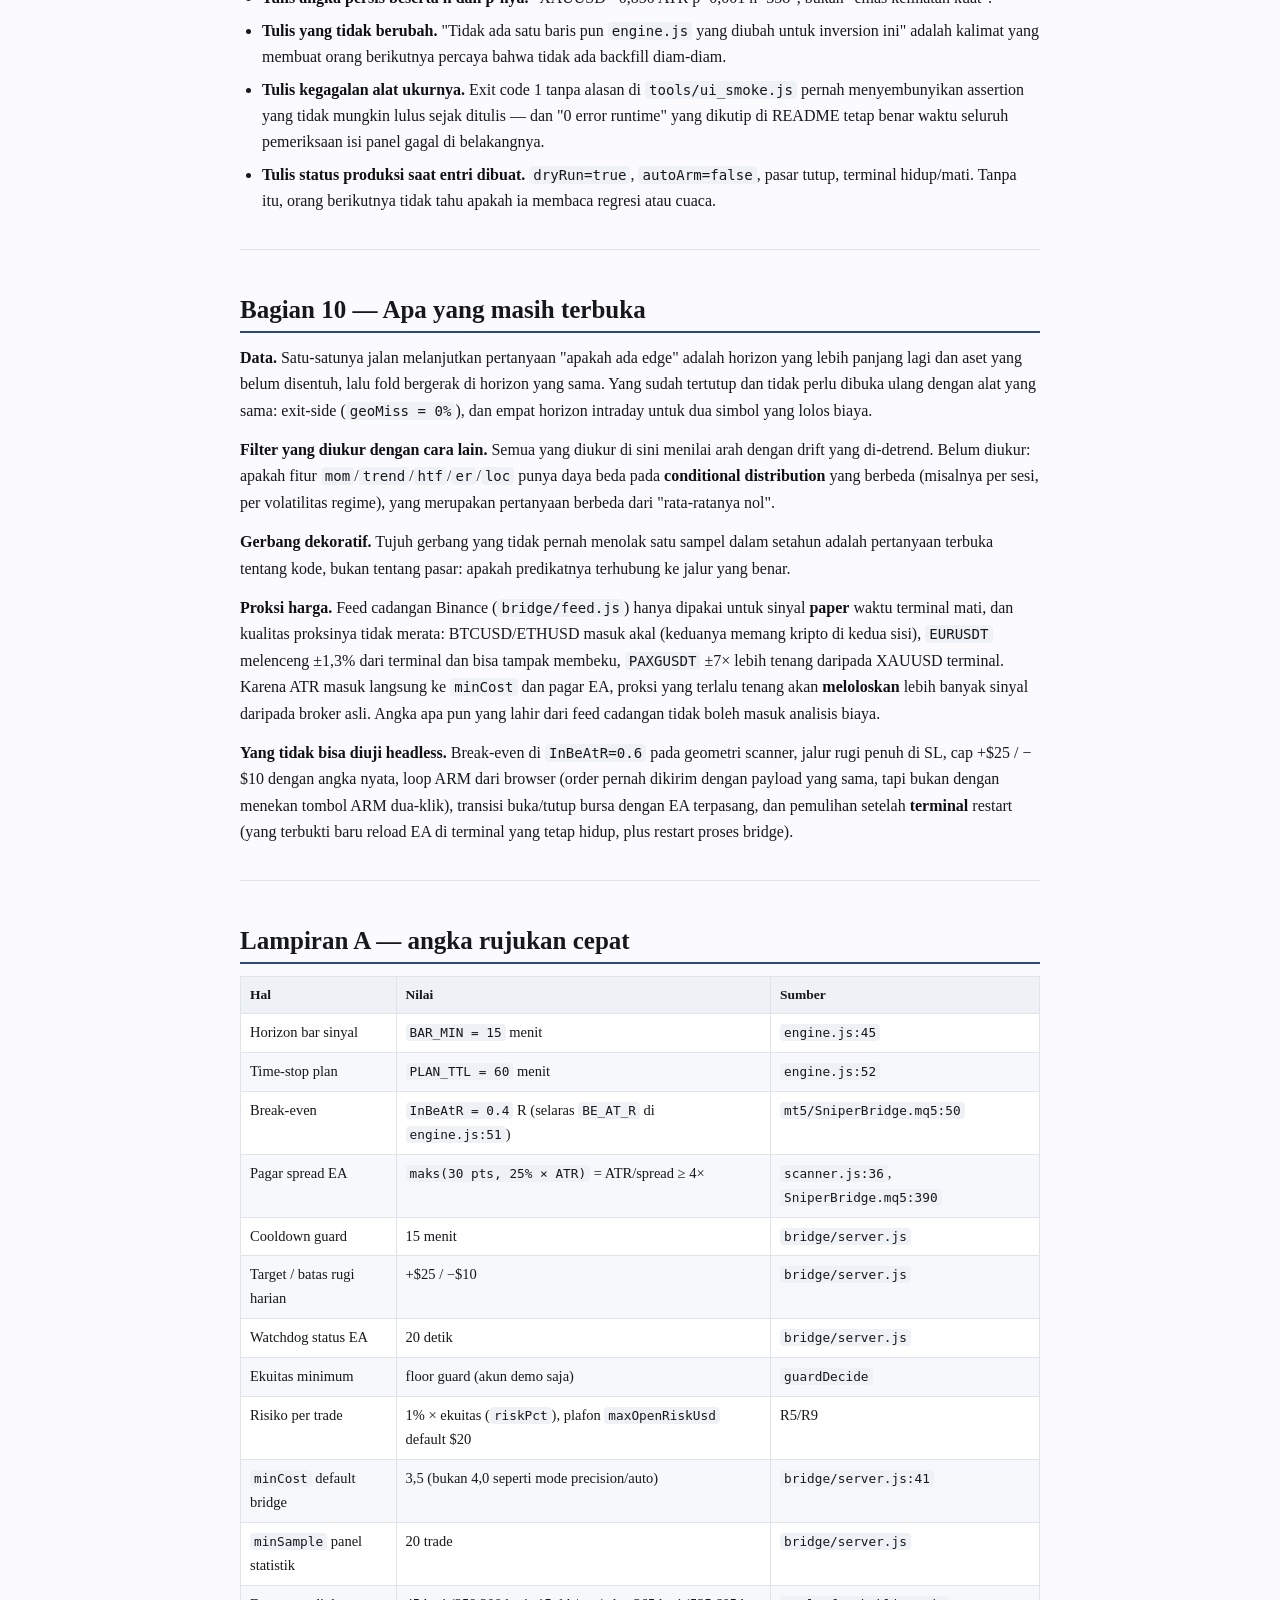
<file: docs/ANALISIS.html>
<!doctype html><html lang="id"><head><meta charset="utf-8"><meta name="viewport" content="width=device-width,initial-scale=1"><title>Mengukur Edge, Bukan Merasa Edge</title><style>@page{size:A4;margin:16mm 14mm}
:root{--ink:#16181d;--mut:#5b6472;--line:#dfe3ea;--acc:#2b4a7a;--bg:#fbfbfd}
*{box-sizing:border-box}
body{margin:0;background:var(--bg);color:var(--ink);font:16px/1.65 "Iowan Old Style","Palatino Linotype",Palatino,Georgia,serif}
header.cover{padding:56px 40px 34px;background:linear-gradient(160deg,#1d2a3f,#2b4a7a);color:#fff}
header.cover h1{margin:0 0 10px;font-size:34px;line-height:1.2;letter-spacing:-.3px;color:#fff}
header.cover p{margin:0 0 6px;color:#cdd8e8;max-width:70ch}
header.cover strong{color:#fff}
header.cover code{background:rgba(255,255,255,.14);color:#e8edf5}
main{display:block;max-width:860px;margin:0 auto;padding:28px 30px 80px}
nav.toc{background:#fff;border:1px solid var(--line);border-radius:10px;padding:14px 18px;margin:0 0 30px}
nav.toc b{display:block;font-size:12px;letter-spacing:.14em;text-transform:uppercase;color:var(--mut);margin-bottom:6px}
nav.toc a{display:block;color:var(--acc);text-decoration:none;font-size:14px;padding:2px 0}
nav.toc a.toc-3{padding-left:18px;opacity:.85}
nav.toc a.toc-4{padding-left:34px;opacity:.75}
h2{margin:44px 0 12px;font-size:25px;line-height:1.25;border-bottom:2px solid var(--acc);padding-bottom:6px}
h3{margin:30px 0 8px;font-size:19px}
h4{margin:22px 0 6px;font-size:16px;color:var(--mut)}
p{margin:0 0 13px}
ul,ol{margin:0 0 15px;padding-left:22px}
li{margin-bottom:6px}
strong{color:#0f1116}
code{font-family:ui-monospace,"DejaVu Sans Mono",Menlo,monospace;font-size:88%;background:#eef1f6;border-radius:4px;padding:1px 4px}
pre{background:#14181f;color:#e8edf5;padding:14px 16px;border-radius:8px;overflow-x:auto;margin:0 0 16px}
pre code{background:none;color:inherit;padding:0;font-size:13.5px;line-height:1.55;white-space:pre}
table{border-collapse:collapse;width:100%;margin:0 0 18px;font-size:14.5px;background:#fff}
th,td{border:1px solid var(--line);padding:7px 9px;text-align:left;vertical-align:top}
th{background:#eef1f6;font-weight:700;font-size:13.5px}
tbody tr:nth-child(even){background:#f6f8fb}
blockquote{margin:0 0 16px;padding:10px 16px;border-left:4px solid var(--acc);background:#eef2f8;border-radius:0 8px 8px 0}
blockquote p{margin:0}
hr{border:0;border-top:1px solid var(--line);margin:34px 0}
a{color:var(--acc)}
footer{max-width:860px;margin:0 auto;padding:0 30px 50px;color:var(--mut);font-size:13px}
@media print{
  *{-webkit-print-color-adjust:exact;print-color-adjust:exact}
  :root{--bg:#fff}
  body{font-size:11.2pt;line-height:1.5}
  header.cover{background:#1d2a3f !important;padding:34px 22px 26px;margin:0 0 22px;page-break-after:always}
  header.cover h1{color:#fff;font-size:27pt}
  header.cover p{color:#cdd8e8}
  main{max-width:none;margin:0;padding:0}
  nav.toc{page-break-after:always;background:#fff}
  nav.toc a{color:var(--acc)}
  h2{page-break-after:avoid;break-after:avoid;margin-top:26px}
  h3,h4{page-break-after:avoid}
  pre,table,blockquote{page-break-inside:avoid;break-inside:avoid}
  a{color:var(--ink);text-decoration:none}
  footer{padding:0}
}</style></head><body><header class="cover"><h1>Mengukur Edge, Bukan Merasa Edge</h1><p><strong>Panduan analisis &amp; riset FX Majors Sniper</strong> — metodologi, alat, konvensi data, dan batas yang tidak boleh dilewati.</p><p>Edisi 1 November 2026 · berkas sumber: <code>docs/ANALISIS.md</code> · bahan baku: <code>README.md</code> (log analisis proyek), <code>engine.js</code>, <code>backtest.js</code>, <code>tools/*.js</code></p></header><main><nav class="toc"><b>Daftar isi</b><a class="toc-l2" href="#siapa-ebook-ini-untuk-dan-apa-yang-tidak-dia-janjikan">Siapa ebook ini untuk, dan apa yang TIDAK dia janjikan</a><a class="toc-l2" href="#bagian-0-putusan-satu-halaman">Bagian 0 — Putusan satu halaman</a><a class="toc-l2" href="#bagian-1-pertanyaan-yang-dijawab-dan-yang-sengaja-tidak-dijawab">Bagian 1 — Pertanyaan yang dijawab, dan yang sengaja tidak dijawab</a><a class="toc-l2" href="#bagian-2-tangga-pengukuran">Bagian 2 — Tangga pengukuran</a><a class="toc-l2" href="#bagian-3-data-dan-konvensinya">Bagian 3 — Data dan konvensinya</a><a class="toc-l3" href="#3-1-bagaimana-datanya-dibuat">3.1 Bagaimana datanya dibuat</a><a class="toc-l3" href="#3-2-spread-sintetis-adalah-bagian-dari-metode-bukan-kompromi">3.2 Spread sintetis adalah bagian dari metode, bukan kompromi</a><a class="toc-l3" href="#3-3-satuan-sumber-bug-paling-mahal-di-repo-ini">3.3 Satuan: sumber bug paling mahal di repo ini</a><a class="toc-l3" href="#3-4-atr-horizon-harus-sama-dengan-horizon-ea">3.4 ATR: horizon harus sama dengan horizon EA</a><a class="toc-l3" href="#3-5-direktori-data">3.5 Direktori data</a><a class="toc-l2" href="#bagian-4-anggaran-biaya">Bagian 4 — Anggaran biaya</a><a class="toc-l3" href="#4-1-biaya-satu-round-trip">4.1 Biaya satu round-trip</a><a class="toc-l3" href="#4-2-gerbang-biaya-per-mode">4.2 Gerbang biaya per mode</a><a class="toc-l3" href="#4-3-pagar-spread-di-terminal-dan-zona-mati-yang-pernah-tercipta-oleh-keduanya">4.3 Pagar spread di terminal, dan zona mati yang pernah tercipta oleh keduanya</a><a class="toc-l3" href="#4-4-rasio-biaya-live-angka-yang-menyempitkan-semesta">4.4 Rasio biaya live — angka yang menyempitkan semesta</a><a class="toc-l2" href="#bagian-5-metrik-dan-cara-membacanya">Bagian 5 — Metrik, dan cara membacanya</a><a class="toc-l2" href="#bagian-6-resep-reproduksi">Bagian 6 — Resep reproduksi</a><a class="toc-l2" href="#bagian-7-hasil-dan-apa-yang-gugur-oleh-hasilnya">Bagian 7 — Hasil, dan apa yang gugur oleh hasilnya</a><a class="toc-l3" href="#7-1-45-hari-sapuan-kalibrasi-dan-artefak-biaya">7.1 45 hari: sapuan, kalibrasi, dan artefak biaya</a><a class="toc-l3" href="#7-2-45-hari-diagnosis-mfe-mae">7.2 45 hari: diagnosis MFE/MAE</a><a class="toc-l3" href="#7-3-45-hari-uji-sinyal-dan-satu-satunya-hal-yang-kelihatan-hidup">7.3 45 hari: uji sinyal, dan satu-satunya hal yang kelihatan hidup</a><a class="toc-l3" href="#7-4-hipotesis-yang-diuji-dan-jatuh">7.4 Hipotesis yang diuji dan jatuh</a><a class="toc-l3" href="#7-5-verifikasi-penutup-15-menit-pada-tahun-yang-sama">7.5 Verifikasi penutup: 15 menit pada tahun yang sama</a><a class="toc-l3" href="#7-6-kesimpulan-operasional">7.6 Kesimpulan operasional</a><a class="toc-l2" href="#bagian-8-batas-yang-tidak-boleh-dilewati">Bagian 8 — Batas yang tidak boleh dilewati</a><a class="toc-l2" href="#bagian-9-cara-melaporkan-temuan">Bagian 9 — Cara melaporkan temuan</a><a class="toc-l2" href="#bagian-10-apa-yang-masih-terbuka">Bagian 10 — Apa yang masih terbuka</a><a class="toc-l2" href="#lampiran-a-angka-rujukan-cepat">Lampiran A — angka rujukan cepat</a><a class="toc-l2" href="#lampiran-b-aturan-pakar-r1-r9-ranking-pasangan-mana-yang-boleh-dibuka">Lampiran B — aturan pakar R1–R9 (ranking "pasangan mana yang boleh dibuka")</a><a class="toc-l2" href="#lampiran-c-glosarium">Lampiran C — glosarium</a></nav><h2 id="siapa-ebook-ini-untuk-dan-apa-yang-tidak-dia-janjikan">Siapa ebook ini untuk, dan apa yang TIDAK dia janjikan</h2>
<p>Ebook ini untuk orang yang mau memeriksa, mengulang, atau melanjutkan riset sinyal di repo ini — bukan untuk mengoperasikan panel. Tidak ada satu halaman pun di sini yang berisi "setup yang profit". Justru sebaliknya: seluruh isinya adalah cara sampai pada kesimpulan bahwa, pada data yang tersedia sampai hari ini, <strong>mesin sinyal ini tidak punya edge arah yang lebih besar daripada biaya round-trip</strong>, dan cara memastikan kesimpulan itu tetap benar waktu datanya berubah.</p>
<p>Kalau kamu datang mencari angka yang bisa dipakai untuk mengirim order, baca Bagian 8 dulu. Bagian itu berisi daftar hal yang sengaja TIDAK kami lakukan demi mendapatkan angka tersebut — dan itu bagian paling berharga dari dokumen ini.</p>
<hr>
<h2 id="bagian-0-putusan-satu-halaman">Bagian 0 — Putusan satu halaman</h2>
<p><strong>Pertanyaan.</strong> Apakah keputusan arah (<code>UP</code>/<code>DOWN</code>) yang dihasilkan <code>engine.js</code> membawa informasi, pada horizon yang dia pakai (bar 15 menit), setelah biaya nyata broker retail?</p>
<p><strong>Jawaban singkat.</strong> Tidak, pada semua pasangan yang diuji dan pada semua horizon yang diukur (15, 60, 180 menit), sampai data 12 bulan. Yang terukur adalah biaya 0,13–0,19 ATR per trade melawan |edge| ≤ 0,006 ATR — rasio 20–30×.</p>
<p><strong>Empat bukti yang menopangnya.</strong></p>
<ul><li><strong><code>geoMiss = 0%</code> di 10 lintasan (4 pair × 2 mode, 1 600+ trade).</strong> Tidak ada satu pun trade rugi yang sempat menyentuh +1R. Jadi sisi keluar (TP1/TP2/break-even/time-stop) bukan penyebab kerugian — tidak ada yang bisa diperbaiki di sana.</li><li><strong><code>mfeAvg</code> ≈ +0,29R vs <code>maeAvg</code> ≈ −0,33R, di semua pair.</strong> Puncak profit dan puncak rugi hampir simetris dan keduanya kecil: bentuk khas tebakan arah tanpa informasi. <code>dirMiss</code> 50–61% menguatkan: lebih dari setengah loser tidak pernah lewat +0,5R.</li><li><strong>88–93% penutupan adalah <code>TIME</code>.</strong> Tesis plan kedaluwarsa, bukan terhenti di SL atau TP.</li><li><strong>Walk-forward 4 fold, 97 kombinasi:</strong> tidak ada satu pun konfigurasi positif di semua fold. Yang paling dekat pun masih <code>2/4 fold negatif</code>.</li></ul>
<p><strong>Status produksi sebagai konsekuensinya.</strong> <code>dryRun=true</code>, <code>autoArm=false</code>, tidak ada order live yang dikirim. Bukan karena koneksinya belum jadi — jalur order sudah terbukti bolak-balik ke terminal — tapi karena tidak ada yang layak dikirim.</p>
<p><strong>Satu-satunya hal yang berubah selama riset dan layak diingat.</strong> Sinyal emas pernah kelihatan signifikan dengan tanda yang salah (−0,850 ATR, p=0,001 di 45 hari). Di data 12 bulan angka itu menguap jadi −0,006 dengan p=0,366. Hipotesis "balik saja sisi emas" mati oleh datanya sendiri, sebelum sempat masuk ke kode.</p>
<hr>
<h2 id="bagian-1-pertanyaan-yang-dijawab-dan-yang-sengaja-tidak-dijawab">Bagian 1 — Pertanyaan yang dijawab, dan yang sengaja tidak dijawab</h2>
<p>Riset yang berantakan biasanya dimulai dari satu hal: pertanyaannya tidak pernah dibatasi. Ini daftar yang dipakai proyek ini.</p>
<p><strong>Yang dijawab.</strong></p>
<ul><li>Apakah arah sinyal membedakan dirinya dari nol? (→ <code>tools/signal_test.js</code>, uji hipotesis dengan bootstrap.)</li><li>Kalau avgR negatif, yang salah di entry atau di exit? (→ MFE/MAE per trade, <code>geoMiss</code>/<code>dirMiss</code>.)</li><li>Apakah kombinasi parameter tertentu punya edge yang bertahan out-of-sample? (→ <code>tools/calibrate.js</code> lalu <code>tools/walkforward.js</code>.)</li><li>Seberapa besar biaya sesungguhnya, dan dalam satuan yang sama dengan yang dipakai terminal? (→ <code>costPips()</code>, rasio ATR/biaya, pagar spread EA.)</li><li>Apakah sebuah gerbang benar-benar menjaga, atau cuma dekorasi? (→ ablasi gerbang di <code>signal_test.js</code>.)</li></ul>
<p><strong>Yang tidak dijawab, dan jangan dikira dijawab.</strong></p>
<ul><li>Apakah strategi ini profitabel di akun dan spread kamu minggu depan. Yang terukur adalah dua jendela historis (45 hari dan 12 bulan) pada satu broker demo, dengan spread yang dipasang sebagai konstanta per pair.</li><li>Apakah edge akan muncul di data masa depan. Semua temuan negatif di sini adalah pernyataan tentang data yang ada, bukan teorema.</li><li>Apakah sisi keluar yang lebih pintar (trailing, partial lain) akan menolong. <code>geoMiss = 0%</code> sudah menjawab ini sebelum sempat diuji: posisi yang rugi tidak pernah mendekati TP1, jadi tidak ada sesuatu di exit untuk diperbaiki.</li></ul>
<hr>
<h2 id="bagian-2-tangga-pengukuran">Bagian 2 — Tangga pengukuran</h2>
<p>Empat alat, empat pertanyaan yang berbeda. Urutannya bukan selera — setiap anak tangga menjawab pertanyaan yang tidak bisa dijawab anak tangga di bawahnya, dan setiap klaim harus naik sampai anak tangga yang benar sebelum boleh dipercaya.</p>
<p><strong>Tangga 1 — <code>backtest.js</code>: "berapa hasil geometri ini di data ini?"</strong> Simulasi penuh: sinyal → SL/TP/BE/time-stop → <code>resultR</code>. Cepat, dan karena itu paling mudah menipu. Angka tunggal (<code>avgR</code>, PF) tidak memberi tahu di mana loss terjadi. Jalankan dengan <code>--sweep</code> untuk grid dan <code>--split 0.6</code> untuk TRAIN/TEST.</p>
<p><strong>Tangga 2 — <code>tools/calibrate.js</code>: "apakah ada konfigurasi yang lebih baik, tanpa mencurangi TEST?"</strong> Pencarian koordinat greedy di TRAIN (60%) dengan <strong>satu</strong> validasi di TEST (40%). Evaluasi tiap 5 dtk, <code>MIN_POOL</code> 40 trade dan <code>MIN_EACH</code> 3 trade per sisi. Yang disapu: <code>BAR_MIN</code> (1/3/5/15 m), <code>minScore</code>, <code>minER</code>, <code>minCost</code>, <code>persist</code>, <code>cooldown</code>, <code>SL_ATR_MULT</code>, <code>TP1_R</code>, <code>TP2_R</code>, <code>MIN_MOM</code>/<code>MIN_TREND</code>, <code>HTF_SOFT</code>, <code>BRK_CEIL</code>. Aturan baca: percaya hanya konfigurasi yang positif di TEST (n ≥ 30, PF &gt; 1,1) <strong>dan</strong> berada di plateau, bukan di puncak tajam.</p>
<p><strong>Tangga 3 — <code>tools/walkforward.js</code>: "apakah ia bertahan di setiap potongan waktu?"</strong> Fold bergerak-maju (<code>--folds</code>, default 4), tiap kombinasi di worker terpisah, dinilai dari <strong>fold terburuk</strong> — bukan agregat. Ini alat yang menghukum kurva-fit: konfigurasi yang hijau di satu potongan TEST tapi merah di fold lain otomatis gugur.</p>
<p><strong>Tangga 4 — <code>tools/signal_test.js</code>: "apakah ARAH itu sendiri membawa informasi?"</strong> Konsep dipinjam dari jesse-ai/jesse (MIT): jalankan keputusan arah <strong>tanpa</strong> mensimulasikan posisi, nilai tiap sinyal dengan return maju yang di-detrend, lalu bandingkan dengan nol lewat <strong>stationary block bootstrap</strong> (Politis–Romano, blok geometris) supaya korelasi serial tidak menyamar jadi edge. Horizon diatur <code>--horizon</code>, jarak antar sampel <code>--stride</code> (set <code>--stride</code> sama dengan <code>--horizon</code> supaya jendela tidak tumpang tindih), dan gerbang bisa dilepas satu per satu untuk ablasi.</p>
<p>Tangga ini juga menentukan <strong>klaim apa yang boleh ditulis dengan alat apa</strong>. "TOP 8 di TRAIN" adalah kalimat untuk tangga 1. "Tidak terbedakan dari nol dengan n=32 836 sampel" adalah kalimat untuk tangga 4. Mencampur keduanya — misalnya menjual angka TRAIN sebagai hasil — adalah kegagalan metodologi, bukan kegagalan strategi.</p>
<hr>
<h2 id="bagian-3-data-dan-konvensinya">Bagian 3 — Data dan konvensinya</h2>
<h3 id="3-1-bagaimana-datanya-dibuat">3.1 Bagaimana datanya dibuat</h3>
<pre><code>node tools/fetch_klines.js EURUSDT PAXGUSDT BTCUSDT ETHUSDT --days=45
node tools/fetch_klines.js PAXGUSDT BTCUSDT --days=365</code></pre>
<p>Klines 1 menit dari REST publik Binance (tanpa key; host failover <code>data-api.binance.vision</code> → <code>api.binance.com</code>), ditulis ke <code>data/&lt;SYM&gt;_1m.csv</code> berformat <code>ts,bid,ask</code>. <strong>Satu bar 1 menit diubah jadi 4 titik harga</strong> — <code>o</code> → (<code>h</code> atau <code>l</code> dulu, ikut arah bar) → sisa → <code>c</code> — dengan jarak 15 detik. Jadi 45 hari = 259 200 baris 15 dtk per aset; 365 hari untuk dua aset = 525 605 bar 1m.</p>
<p>Dua konsekuensi yang harus diterima sejak awal:</p>
<ul><li><strong>Ini bukan data broker.</strong> Yang diukur adalah struktur harga Binance USDT/PAXG dengan spread yang <strong>kita pasang sendiri</strong>.</li><li><strong><code>--days</code> memakai tanda <code>=</code>.</strong> <code>tools/fetch_klines.js</code> membaca flag sebagai <code>--days=N</code>; bentuk <code>--days 90</code> akan diam-diam jatuh ke default 30. (Catatan ini ada karena kami pernah melakukannya.)</li></ul>
<h3 id="3-2-spread-sintetis-adalah-bagian-dari-metode-bukan-kompromi">3.2 Spread sintetis adalah bagian dari metode, bukan kompromi</h3>
<p>Spread dipasang <strong>konstan = <code>typSpread</code> pair di <code>engine.js</code></strong> — biaya broker retail FBS-Demo (XAUUSD 4,5 pip, BTCUSD 20 pip, EURUSD 2,8 pip), <strong>bukan</strong> spread Binance yang jauh lebih tipis. Mid-nya diletakkan di harga Binance, jadi sinyal identik dan hanya biaya yang nyata. Alasannya: <code>costPips()</code> memakai <code>Math.max((ask-bid)/P.pip, P.typSpread)</code>, jadi kalau datanya pakai spread Binance, audit biaya R4/<code>minCost</code>/pagar EA akan optimistis palsu.</p>
<p>Ini juga yang membuat eksperimen "+1,16 R" jadi mungkin (lihat 7.1): menulis ulang CSV dengan spread FBS 2,8 pip, tanpa mengubah mid, mengubah kesimpulan dari "profit" jadi "nol trade".</p>
<h3 id="3-3-satuan-sumber-bug-paling-mahal-di-repo-ini">3.3 Satuan: sumber bug paling mahal di repo ini</h3>
<p><strong>Poin broker = <code>10^-dp</code>, bukan <code>pip/100</code>.</strong> Ada dua helper di <code>bridge/server.js</code> (<code>pointOf</code>/<code>pointsPerPip</code> di sekitar baris 322) dan keduanya harus dipakai:</p>
<table><thead><tr><th>pair</th><th><code>pip</code></th><th><code>dp</code></th><th>poin broker</th><th>points per pip</th></tr></thead><tbody><tr><td>EURUSD</td><td>0.0001</td><td>5</td><td>0.00001</td><td>10</td></tr><tr><td>XAUUSD</td><td>0.1</td><td>2</td><td>0.01</td><td>10</td></tr><tr><td>BTCUSD</td><td>1</td><td>2</td><td>0.01</td><td>100</td></tr></tbody></table>
<p>Untuk BTC, <code>pip/100</code> dan <code>10^-dp</code> kebetulan sama — jadi uji yang hanya memakai BTC <strong>tidak akan pernah menemukan</strong> kesalahan satuan, sementara EURUSD dan XAUUSD melenceng 10×. Itu persis bug yang terjadi pada feed cadangan: <code>point = pip/100</code> membuat spread EURUSD terbaca 280 points padahal EA melaporkan 28. Sekarang dikunci oleh §J di <code>tools/scanner_test.js</code> dengan empat pair sekaligus.</p>
<p>Aturan praktisnya: apa pun yang dibandingkan dengan <code>spreadPts</code>/<code>atrPts</code> dari <code>sniper_status.txt</code> harus berada dalam <strong>points broker</strong>, dan apa pun yang dibandingkan dengan <code>minCost</code>/<code>typSpread</code> harus dalam <strong>pips</strong>. Konversi di salah satu sisi akan menghasilkan "zona mati" atau "kelulusan" yang murni aritmetika.</p>
<h3 id="3-4-atr-horizon-harus-sama-dengan-horizon-ea">3.4 ATR: horizon harus sama dengan horizon EA</h3>
<p>EA memakai <code>InAtrTF = PERIOD_M15</code>. Feed cadangan dan semua pemeriksaan biaya harus memakai <strong>ATR(14) atas bucket 15 menit</strong> — bucket yang masih berjalan dibuang, dan kalau bar &lt; 20 hasilnya 0 (jangan sampai <code>minCost</code> membagi dengan nol). Dengan ATR 1 menit, R4 akan menolak dengan biaya palsu. Pada <code>tools/fetch_klines.js</code>, baris 1 menit memang ada; yang wajib adalah agregasi ke 15 menit sebelum dihitung.</p>
<h3 id="3-5-direktori-data">3.5 Direktori data</h3>
<p><code>data/</code> berisi CSV aktif; salinan 45 hari lama ada di <code>data/archive_45d/</code> supaya hasil lama tetap bisa direproduksi; potongan setengah tahun di <code>data/PAXG_1H.csv</code> / <code>PAXG_2H.csv</code>. <strong>Jangan menimpa salinan</strong> — seluruh klaim "dulu bilang X, sekarang bilang Y" bergantung pada bisa menjalankan ulang yang lama.</p>
<hr>
<h2 id="bagian-4-anggaran-biaya">Bagian 4 — Anggaran biaya</h2>
<p>Semua keputusan di proyek ini jatuh di sini, jadi bagian ini ditulis paling detail.</p>
<h3 id="4-1-biaya-satu-round-trip">4.1 Biaya satu round-trip</h3>
<pre><code>costPips() = Math.max((ask - bid) / P.pip, P.typSpread) + COST_EXTRA_PIPS</code></pre>
<p><code>PARAMS.COST_EXTRA_PIPS</code> adalah slippage + komisi <strong>round-trip</strong> dalam pips. Default 0 = perilaku lama (hanya spread), dan itu sengaja: angka live tidak boleh berubah diam-diam. Untuk akun raw/commission, kolom ini <strong>wajib</strong> diisi. <code>COST_EXTRA_PIPS</code> bukan cuma dipakai untuk audit — saat posisi ditutup, dia juga dipotong dari <code>resultR</code> (<code>finish()</code> di <code>engine.js:252</code>), supaya <code>dayR</code> dan <code>lossStreak</code> memakai yang bersih.</p>
<h3 id="4-2-gerbang-biaya-per-mode">4.2 Gerbang biaya per mode</h3>
<p><code>minCost</code> dibaca sebagai: <strong>ATR(pips) ≥ <code>minCost</code> × biaya(pips)</strong>. Nilai sekarang (<code>engine.js:78</code>):</p>
<table><thead><tr><th>mode</th><th>minScore</th><th>minER</th><th><strong>minCost</strong></th><th>persist</th><th>cooldown</th></tr></thead><tbody><tr><td>precision</td><td>0,55</td><td>0,36</td><td><strong>4,0</strong></td><td>30 s</td><td>25 mnt</td></tr><tr><td>balanced</td><td>0,48</td><td>0,32</td><td><strong>3,5</strong></td><td>20 s</td><td>15 mnt</td></tr><tr><td>momentum</td><td>0,44</td><td>0,28</td><td><strong>3,2</strong></td><td>15 s</td><td>12 mnt</td></tr><tr><td>liquidity</td><td>0,48</td><td>0,32</td><td><strong>3,5</strong></td><td>20 s</td><td>18 mnt</td></tr><tr><td>auto</td><td>0,58</td><td>0,38</td><td><strong>4,0</strong></td><td>30 s</td><td>30 mnt</td></tr><tr><td>edge</td><td>0,65</td><td>0,42</td><td><strong>4,5</strong></td><td>40 s</td><td>45 mnt</td></tr></tbody></table>
<h3 id="4-3-pagar-spread-di-terminal-dan-zona-mati-yang-pernah-tercipta-oleh-keduanya">4.3 Pagar spread di terminal, dan zona mati yang pernah tercipta oleh keduanya</h3>
<p>EA menolak order kalau <code>spread &gt; maks(InMaxSpreadPoints, InMaxSpreadAtrPct% × ATR)</code>. Scanner sekarang <strong>meniru rumus yang sama sebelum</strong> memanggil <code>submit()</code> (<code>eaSpreadCap()</code> di <code>bridge/scanner.js:36-37</code>, <code>EA_SPREAD_FLOOR_PTS = 30</code>, <code>EA_SPREAD_ATR_PCT = 25</code>), memakai points broker sehingga lantainya ikut sama.</p>
<p>Sejarah yang penting untuk dipahami, karena berulang kali menggoda:</p>
<ul><li>Dengan <code>InMaxSpreadAtrPct = 15</code>, EA menuntut <strong>ATR/spread ≥ 6,67×</strong>, sementara pakar meloloskan pada <strong>≥ 2,4×</strong>. Semua yang jatuh di antara 2,4× dan 6,67× dinyatakan layak lalu dibuang sebelum sempat ditulis. BTCUSD persis di tengah zona itu hari itu: spread 1965 pts vs plafon 1736 pts. Akibatnya bukan nasib buruk — 8 order tercatat sebagai <code>sent 8 • diterima 4 • ditolak 4 • open 0</code>, dan itu konsekuensi aritmetika dua ambang yang tidak pernah dicocokkan.</li><li>Sekarang diselaraskan ke 25% ⇒ <strong>≥ 4,0×</strong>, sama dengan <code>minCost</code> mode precision/auto. Konsekuensinya dicatat agar tidak "diperbaiki" oleh orang lain: pada mode ber-<code>minCost</code> &lt; 4 (balanced 3,5 / momentum 3,2 / liquidity 3,5) mesin masih bisa meloloskan sesuatu yang pagar EA buang. Zona mati tidak hilang, hanya menyempit.</li><li>Angka 30 pts dan 25% kini hidup di <strong>dua tempat</strong> (<code>mt5/SniperBridge.mq5</code> dan <code>bridge/scanner.js</code>). Kalau salah satunya diubah di chart, salinan di scanner harus diubah juga.</li></ul>
<h3 id="4-4-rasio-biaya-live-angka-yang-menyempitkan-semesta">4.4 Rasio biaya live — angka yang menyempitkan semesta</h3>
<p>Diukur dari <code>sniper_status.txt</code> (ATR/spread) pada satu sesi sore:</p>
<table><thead><tr><th>pair</th><th>ATR/biaya</th><th>verdict</th></tr></thead><tbody><tr><td>XAUUSD</td><td><strong>16,6×</strong></td><td>lolos</td></tr><tr><td>BTCUSD</td><td><strong>4,12×</strong></td><td>lolos</td></tr><tr><td>EURUSD</td><td>1,89</td><td>gagal</td></tr><tr><td>USDJPY</td><td>1,84</td><td>gagal</td></tr><tr><td>ETHUSD</td><td>1,44</td><td>gagal</td></tr><tr><td>GBPUSD</td><td>1,14</td><td>gagal</td></tr><tr><td>USDCAD</td><td>1,12</td><td>gagal</td></tr><tr><td>USDCHF</td><td>1,04</td><td>gagal</td></tr><tr><td>NZDUSD</td><td>0,82</td><td>gagal</td></tr><tr><td>AUDUSD</td><td>0,72</td><td>gagal</td></tr></tbody></table>
<p>FX major di FBS punya spread ±2,8 pip melawan ATR(M15) ±5,3 pip. Mereka <strong>tidak akan pernah</strong> memenuhi syarat biaya apa pun di atas 2,0×. Ini bukan opini tentang sinyal FX major: pertanyaannya bahkan belum sampai ke sana. Karena itu riset sinyal difokuskan ke dua simbol yang secara biaya boleh dibuka, dan <code>EURUSDT</code>/<code>ETHUSDT</code> memang tidak ikut di-fetch ulang ke 12 bulan.</p>
<hr>
<h2 id="bagian-5-metrik-dan-cara-membacanya">Bagian 5 — Metrik, dan cara membacanya</h2>
<p><strong><code>avgR</code>, <code>PF</code>, <code>n</code>.</strong> Hasil rata-rata dalam satuan R, profit factor, jumlah trade. Tidak ada yang boleh disimpulkan tanpa <code>n</code> dan tanpa tahu berapa banyak exit yang <code>TIME</code>.</p>
<p><strong>MFE / MAE (per trade, dalam R, diukur di harga sisi keluar sehingga sudah termasuk spread).</strong> <code>mfe</code> = puncak profit, <code>mae</code> = puncak rugi. Dari sini <code>summarize()</code> menurunkan dua diagnosis yang mengubah arah riset:</p>
<ul><li><strong><code>geoMiss</code></strong> = rugi padahal pernah ≥ 1R → <strong>salah keluar</strong>. <code>geoMiss = 0%</code> berarti sisi exit tidak bersalah.</li><li><strong><code>dirMiss</code></strong> = rugi tanpa pernah melewati +0,5R → <strong>salah arah</strong>. Nilai 50–61% adalah wilayah "tidak lebih baik dari undian".</li></ul>
<p><strong>Ukuran kualitas lain</strong> (juga lewat <code>backtest.js</code>, blok "Ukuran kualitas"): <code>winLossRatio</code>, <code>upsPct</code>/<code>winUp</code>/<code>winDown</code>, <code>holdWin</code>/<code>holdLoss</code>, <code>sharpe</code>/<code>smartSharpe</code>. Contoh pembacaannya, XAUUSD balanced: 63% UP dengan win 39,7% vs DOWN 38,2% (asimetri nyata tapi kecil), tahan menang 60 mnt vs rugi 59 mnt ⇒ <strong>tidak ada bias hold-loser</strong>, dan hukuman serial hanya 1,08× ⇒ Sharpe tidak sedang ditopang trade yang berdempetan.</p>
<p><strong>Edge di <code>signal_test.js</code> dinyatakan dalam ATR</strong>, bukan pips atau R: drift jendela maju yang sudah di-detrend, dibagi ATR. Ini yang membuatnya bisa dibandingkan antar pair — dan sekaligus membuat "edge +0,13 ATR" bisa langsung dikonfrontasikan dengan "drag spread −0,19 ATR" di baris yang sama.</p>
<p><strong><code>p</code> dari stationary block bootstrap.</strong> Ambang baca: <strong>p ≥ 0,05 = arah tidak bisa dibedakan dari nol</strong>, dan pada titik itu tidak ada gunanya menyetel SL/TP/biaya lagi — itu cuma memindah-mindahkan rugi. Bootstrap (bukan iid) dipakai karena return intraday berkorelasi serial; resampling iid akan membuat noise tampak signifikan.</p>
<p><strong>Dua kontrol wajib sebelum percaya apa pun.</strong> Alat ini menguji dirinya sendiri di setiap lintasan:</p>
<ul><li><strong><code>nabi</code></strong> — arah = tanda return yang <em>sudah terjadi</em>. Harus <strong>tertangkep</strong>: p=0,000 dengan edge +0,49…+0,69 ATR (45 hari) dan +2,3…+2,6 ATR (12 bulan). Kalau ini lolos, alatnya tumpul dan semua "✘ tidak terbedakan" tidak berarti apa-apa.</li><li><strong><code>koin</code></strong> — arah undian. Harus <strong>lolos</strong>: p=0,55…0,83 (45 hari), p=0,87 (12 bulan).</li></ul>
<p>Karena kedua kontrol itu lulus di semua lintasan, kalimat "tidak terbedakan dari nol" adalah sifat datanya, bukan sifat alatnya.</p>
<hr>
<h2 id="bagian-6-resep-reproduksi">Bagian 6 — Resep reproduksi</h2>
<p>Semua perintah di bawah sudah dijalankan di lingkungan ini; jalankan dari root repo.</p>
<pre><code># 0) regression dulu — sebelum membaca angka apa pun
node tools/bridge_test.js          # 91 assertion
node tools/scanner_test.js         # 70 assertion (termasuk satuan feed &amp; jalur paper)
node tools/bridge_http_test.js     # 37 assertion
node tools/ea_sim.js               # 11 langkah, jalur plan -&gt; order -&gt; ack
node tools/latch_test.js
node tools/ui_smoke.js             # DOM/WS stub; exit 0 = bersih

# 1) data
node tools/fetch_klines.js PAXGUSDT BTCUSDT --days=365

# 2) tangga 1-2: grid + kalibrasi (TRAIN 60% / TEST 40%)
node backtest.js data/XAUUSD_1m.csv --pair XAUUSD --mode balanced --sweep --split 0.6
node backtest.js data/BTCUSD_1m.csv --pair BTCUSD --mode momentum --cost-extra 1.5
node tools/calibrate.js            # 4 worker, satu aset per worker (RAM)
node tools/calibrate.js --report   # evaluasi ulang config default tanpa pencarian

# 3) tangga 3: fold bergerak, dinilai dari fold terburuk
node tools/walkforward.js data/XAUUSD_1m.csv --pair XAUUSD --folds 4 --eval 5000

# 4) tangga 4: apakah ARAH membawa informasi (tanpa SL/TP/BE sama sekali)
node tools/signal_test.js data/XAUUSD_1m.csv --pair XAUUSD --horizon 15 --stride 15 --eval 120000
node tools/signal_test.js data/BTCUSD_1m.csv --pair BTCUSD --horizon 180 --stride 180 --eval 300000
node tools/signal_test.js data/PAXG_1H.csv --pair XAUUSD --horizon 180 --stride 180 --boot 3000</code></pre>
<p>Tiga kebiasaan yang membuat hasil bisa dipercaya, bukan cuma bisa dijalankan:</p>
<ol><li><strong><code>--seed</code> di <code>signal_test.js</code></strong> (default 7). Bootstrap itu sampling; tanpa seed, dua orang akan melaporkan angka berbeda dan tidak ada yang bisa menyalahkan yang lain.</li><li><strong><code>--stride</code> = <code>--horizon</code>.</strong> Kalau tidak, jendela prediksi tumpang tindih dan <code>n</code> membengkak palsu — tenaga statistik yang kamu klaim tidak ada.</li><li><strong>Ukuran sampel ditulis bersama kesimpulannya.</strong> "n=14, 12 dari 14 exit adalah TIME" bukan catatan kaki; itu isi klaimnya.</li></ol>
<hr>
<h2 id="bagian-7-hasil-dan-apa-yang-gugur-oleh-hasilnya">Bagian 7 — Hasil, dan apa yang gugur oleh hasilnya</h2>
<h3 id="7-1-45-hari-sapuan-kalibrasi-dan-artefak-biaya">7.1 45 hari: sapuan, kalibrasi, dan artefak biaya</h3>
<p>Sweep 81 kombinasi (EURUSD, XAUUSD; split 60/40, evaluasi tiap 5 dtk) plus walk-forward 97 kombinasi × 4 fold:</p>
<ul><li><strong>Tidak ada satu pun kombinasi positif di TRAIN.</strong> "TOP 8 di TRAIN" EURUSD dimulai dari <code>avgR −0,010</code> (n=32, PF 0,94); XAUUSD <code>−0,010 … −0,037</code>. TRAIN yang sudah negatif membuat TEST yang positif (EURUSD #5–#8: <code>n=41 avgR +0,035 PF 1,24</code>) otomatis tidak berarti — itu pola klasik kurva-fit.</li><li><strong>Satu-satunya angka positif yang pernah muncul — +1,16 R, PF 1,07, n=103 (momentum/EURUSD) — adalah artefak biaya.</strong> CSV-nya memakai <code>typSpread</code> Binance 1 pip, padahal FBS memungut ±2,8 pip di simbol yang sama. Dengan spread dinaikkan ke 2,8 pip (mid tidak diubah, jadi sinyalnya identik dan hanya biaya eksekusinya yang nyata — <code>/tmp/EURUSD_fbs.csv</code>), <strong>kedua mode menghasilkan n = 0</strong>: nol trade, bukan rugi. Penyebabnya 1,89× ATR/spread vs <code>minCost</code> berapa pun. Artinya angka itu sebenarnya "profit kalau biaya hampir tidak ada".</li><li><strong>Emas dan BTC tidak bisa dibuang dengan alasan biaya.</strong> Di sana ATR/biaya besar (16,6× dan 5,7× di terminal), sinyalnya memang lolos audit biaya — dan hasilnya tetap minus: balanced penuh XAUUSD −4,31 R, BTCUSD −17,59 R. Jadi kesimpulannya bukan "biayanya kemahalan", tapi "mesin sinyalnya tidak punya edge yang menutupi biaya".</li><li><strong>Walk-forward: tidak ada konfigurasi positif di semua fold.</strong> Paling dekat pun <code>2/4 fold negatif</code>. EURUSD terbaik: TRAIN −0,003 R; TEST per fold <code>22tr/+0,019 · 18tr/−0,049 · 20tr/+0,163 · 20tr/−0,053</code> (agregat +1,76 R atas 80 trade). XAUUSD: TRAIN −0,136 R, agregat TEST −0,01 R. Potongan test per fold ±9 hari = 3–22 trade — jadi ini "pada 45 hari ini, tidak", bukan "terbukti tidak ada edge selamanya".</li></ul>
<h3 id="7-2-45-hari-diagnosis-mfe-mae">7.2 45 hari: diagnosis MFE/MAE</h3>
<p>10 lintasan, 1 600+ trade, seragam sampai mencurigakan:</p>
<table><thead><tr><th>pair/mode</th><th>n</th><th>avgR</th><th>mfe rata</th><th>mae rata</th><th>rugi ≥1R sebelumnya</th><th>rugi tanpa pernah +0,5R</th><th>exit TIME</th></tr></thead><tbody><tr><td>EURUSD balanced</td><td>73</td><td>−0,059</td><td>+0,28R</td><td>−0,32R</td><td><strong>0%</strong></td><td>52%</td><td>69/73</td></tr><tr><td>EURUSD momentum</td><td>103</td><td>+0,011</td><td>+0,34R</td><td>−0,33R</td><td><strong>0%</strong></td><td>50%</td><td>93/103</td></tr><tr><td>XAUUSD balanced</td><td>92</td><td>−0,047</td><td>+0,29R</td><td>−0,33R</td><td><strong>0%</strong></td><td>58%</td><td>88/92</td></tr><tr><td>XAUUSD momentum</td><td>123</td><td>−0,063</td><td>+0,28R</td><td>−0,34R</td><td><strong>0%</strong></td><td>58%</td><td>115/123</td></tr><tr><td>BTCUSD balanced</td><td>263</td><td>−0,067</td><td>+0,28R</td><td>−0,33R</td><td><strong>0%</strong></td><td>56%</td><td>250/263</td></tr><tr><td>BTCUSD momentum</td><td>353</td><td>−0,058</td><td>+0,29R</td><td>−0,33R</td><td><strong>0%</strong></td><td>53%</td><td>325/353</td></tr><tr><td>ETHUSD balanced</td><td>241</td><td>−0,063</td><td>+0,30R</td><td>−0,35R</td><td><strong>0%</strong></td><td>61%</td><td>228/241</td></tr><tr><td>ETHUSD momentum</td><td>330</td><td>−0,057</td><td>+0,30R</td><td>−0,34R</td><td><strong>0%</strong></td><td>57%</td><td>307/330</td></tr></tbody></table>
<p>Yang boleh disimpulkan: <strong>yang bermasalah adalah arah/filtered entry, bukan exit, dan bukan (semata-mata) biaya.</strong> Sensitivitas biaya juga terukur, bukan diasumsikan: XAUUSD <code>--cost-extra 1.5</code> (spread CSV 3 pips vs FBS 4,5) menggeser totalR −4,31 → −4,90, ≈ −0,006 R per trade — nyata tapi bukan penjelas utama. Untuk EURUSD justru murni biaya: dengan spread yang benar n jadi 0, dan <code>--cost-extra 0.5</code> di atas data FBS itu tetap 0 trade.</p>
<p>Sisa winner (exit <code>TP2</code>) punya mfe 2,3–2,5R dengan mae −0,1…−0,2R: saat arahnya benar, ia benar sejak awal dan tidak pernah melihat ke bawah. Sampel kecil ini tidak boleh diperbesar-besarkan jadi "kalau filter diperketat akan profit".</p>
<h3 id="7-3-45-hari-uji-sinyal-dan-satu-satunya-hal-yang-kelihatan-hidup">7.3 45 hari: uji sinyal, dan satu-satunya hal yang kelihatan hidup</h3>
<p>Edge dalam ATR, detrend global, 4 305 sampel tidak tumpang tindih pada jendela 15 mnt:</p>
<table><thead><tr><th>pair</th><th>SEMUA sinyal 15 mnt</th><th>60 mnt</th><th>setelah gerbang (15 mnt)</th><th>drag spread</th></tr></thead><tbody><tr><td>EURUSD</td><td>−0,006 • p=0,58</td><td>+0,025 • p=0,59</td><td>+0,015 • p=0,79 (n=181)</td><td>−0,28 ATR</td></tr><tr><td>XAUUSD</td><td><strong>−0,045 • p=0,010</strong></td><td><strong>−0,206 • p=0,006</strong></td><td>−0,098 • p=0,23 (n=182)</td><td>−0,17 ATR</td></tr><tr><td>BTCUSD</td><td>−0,005 • p=0,70</td><td>−0,010 • p=0,85</td><td>−0,030 • p=0,74 (n=295)</td><td>−0,14 ATR</td></tr><tr><td>ETHUSD</td><td>+0,006 • p=0,62</td><td>+0,030 • p=0,56</td><td>−0,068 • p=0,72 (n=281)</td><td>−0,23 ATR</td></tr></tbody></table>
<p>Di 180 menit (stride = horizon), efek emas itu <strong>membesar</strong>: XAUUSD −0,056 (p=0,001) / −0,192 (p=0,008) / <strong>−0,850 ATR (p=0,001, n=358)</strong>; BTCUSD datar di nol pada ketiga horizon (−0,001 / −0,022 / −0,042). Sisi per sisi di 180 mnt: UP −0,635 (n=159) dan DOWN −1,023 (n=199) — keduanya negatif, jadi ini mesin yang berdiri di sisi yang salah, bukan artefak satu 45 hari di mana emas hanya turun.</p>
<p><strong>Ablasi gerbang meninggalkan satu pertentangan yang harus diselesaikan, bukan dipilih.</strong> Melepas <code>BRK_CEIL</code> ("di ekstrem range 15m — tunggu pullback") paling memperbaiki edge di 45 hari (EURUSD 0,004 → 0,043; XAUUSD −0,098 → −0,018), padahal sweep bilang memperketatnya 0,88 → 0,75 menaikkan avgR. Keduanya bisa benar karena avgR diukur sesudah geometri keluar dan biaya, sedangkan signal_test mengukur drift mentah. Pertentangan ini diselesaikan di 7.5.</p>
<h3 id="7-4-hipotesis-yang-diuji-dan-jatuh">7.4 Hipotesis yang diuji dan jatuh</h3>
<p>Angka −0,850 ATR p=0,001 itu menggodai: tinggal balik sisi emas. Yang dilakukan justru langkah yang membosankan — ambil data yang belum pernah dilihat, karena itulah yang membedakan "saya menemukan edge" dari "saya menghafal noise".</p>
<p><code>tools/fetch_klines.js PAXGUSDT BTCUSDT --days=365</code> (525 605 bar 1m, 2025-10-31 → 2026-10-31, spread dipasang <code>typSpread</code> FBS 4,5/20 pips seperti sebelumnya), lalu <code>signal_test.js --horizon 180 --stride 180 --eval 300000</code>:</p>
<table><thead><tr><th>jendela XAUUSD (180 mnt)</th><th>n</th><th>edge</th><th>p</th><th>tanda</th></tr></thead><tbody><tr><td>45 hari (Bagian 7.3)</td><td>358</td><td><strong>−0,850 ATR</strong></td><td>0,001</td><td>salah arah</td></tr><tr><td>setengah tahun I (2025-11 → 2026-04)</td><td>1 458</td><td><strong>+0,178 ATR</strong></td><td>0,092</td><td>benar arah, tak terbedakan</td></tr><tr><td>setengah tahun II (2026-04 → 2026-10)</td><td>1 458</td><td><strong>−0,052 ATR</strong></td><td>0,642</td><td>tak terbedakan</td></tr><tr><td>BTCUSD setahun penuh</td><td>2 918</td><td>+0,028 ATR</td><td>0,639</td><td>tak terbedakan (UP +0,050 / DOWN +0,006)</td></tr></tbody></table>
<p><strong>Tandanya berpindah antar-paruh dan tidak ada satu pun yang signifikan di 5%.</strong> Angka yang paling menggodai di log ini adalah sifat 45 hari itu, bukan sifat mesin maupun sifat emas. Kontrol alat tetap lulus di tiap lintasan (<code>nabi</code> +2,3…+2,6 ATR p=0,000; <code>koin</code> p=0,87) di 1 458–2 918 sampel non-overlapping — jadi "tidak terbedakan dari nol" diucapkan dengan tenaga statistik yang memadai, bukan dengan sampel kecil. Fade XAUUSD tidak diimplementasikan, dan tidak akan, kecuali suatu ketika muncul positif di <strong>SEMUA</strong> fold dengan n ≥ 30 per fold. Tidak ada satu baris pun <code>engine.js</code> yang diubah untuk inversion ini.</p>
<h3 id="7-5-verifikasi-penutup-15-menit-pada-tahun-yang-sama">7.5 Verifikasi penutup: 15 menit pada tahun yang sama</h3>
<p>15 menit adalah horizon yang dipakai mesin, jadi ia harus diuji di sana — bukan hanya di 180 menit yang kebetulan paling dramatis. <code>--horizon 15 --stride 15 --eval 120000</code>: <strong>32 836 sampel tidak tumpang tindih per pair</strong>, ≈10× tenaga statistik 45 hari; pita nol 95%-nya menyempit ke ±0,013 ATR, jadi efek sekecil 0,045 yang dulu "signifikan" itu sekarang <strong>harus</strong> kelihatan kalau memang ada.</p>
<table><thead><tr><th>15 menit, 365 hari</th><th>n</th><th>edge kotor</th><th>p</th><th>drag spread</th><th>setelah biaya</th></tr></thead><tbody><tr><td>XAUUSD — semua sinyal</td><td>32 836</td><td>−0,006</td><td>0,366</td><td><strong>−0,188</strong></td><td>−0,194</td></tr><tr><td>XAUUSD — lolos semua gerbang</td><td>135</td><td>+0,127</td><td>0,093</td><td>−0,081</td><td>+0,046</td></tr><tr><td>BTCUSD — semua sinyal</td><td>32 837</td><td>−0,002</td><td>0,668</td><td><strong>−0,127</strong></td><td>−0,129</td></tr><tr><td>BTCUSD — lolos semua gerbang</td><td>161</td><td>+0,028</td><td>0,637</td><td>−0,101</td><td>−0,073</td></tr></tbody></table>
<ul><li><strong>Drag tetap dominan, dan sekarang terukur dengan sampel yang layak.</strong> Pada seluruh sinyal, |edge| ≤ 0,006 ATR lawan drag 0,127–0,188 ATR: rasionya 20–30×, bukan 2×. Kombinasi 60 + 180 + 15 menit semuanya bilang hal yang sama.</li><li><strong>Satu-satunya sisi yang pernah tampak hidup adalah subset yang lolos gerbang</strong> (XAU +0,127 kotor / +0,046 bersih, n=135). Ia diperiksa dengan cara yang sama seperti klaim sebelumnya dan <strong>gagal lagi</strong>: paruh I <code>n=93 edge +0,176 p=0,040</code>, paruh II <code>n=40 edge −0,032 p=0,759</code>. Tanda berpindah antar-paruh untuk ketiga kalinya di data ini. Tidak ada yang di-arm.</li><li><strong>Drag-nya sendiri bukan konstanta, dan bergerak ke arah yang salah.</strong> Paruh I −0,142 ATR vs paruh II −0,234 ATR. Asumsinya spread 4,5 pip konstan; yang berubah adalah ATR-nya (mengecil), jadi 6 bulan terakhir justru <strong>lebih sedikit</strong> layak ditrade-kan, bukan lebih banyak. Ini alasan kedua — setelah "tidak ada edge" — mengapa ambang biaya tidak boleh diturunkan untuk "mencari sesuatu".</li><li><strong>Yang justru terverifikasi positif: <code>BRK_CEIL</code>.</strong> Pertentangan 7.3 selesai <strong>ke arah sweep</strong> pada sampel yang lebih besar: melepas <code>Brk ceil</code> di setahun menurunkan edge XAUUSD 0,127 → 0,015 (Δ −0,112; di tabel ablasi, Δ negatif = gerbang berguna). <code>Skor</code> (−0,091) dan <code>ER</code> (−0,074) juga berguna. Satu-satunya Δ positif adalah <code>ATR/biaya</code> sendiri (+0,031): dia memang menahan sinyal yang drift-nya lebih baik — tapi gerbang biaya (bersama <code>Skor</code>/<code>ER</code>/<code>Brk ceil</code>) itulah yang menurunkan drag dari −0,188 ke −0,081, dan menukar 0,03 ATR drift dengan 0,10 ATR biaya adalah tukar yang benar untuk mesin yang hidup dari selisih kecil.</li><li><strong>Tujuh gerbang tidak pernah menolak satu pun sampel dalam setahun</strong> (<code>Mom&amp;trend searah</code>, <code>Brk floor</code>, <code>flow</code>, <code>z jangan kejar</code>, <code>SL swing valid</code>, <code>spread</code>, <code>spike</code>; kolom "hilang" = kolom "n lolos"). Itu kandidat dekorasi, bukan penjaga — dan itu belum berubah. Menghapus salah satunya tidak akan mengubah perilaku mesin apa pun, jadi jangan menjadikannya "bukti" bahwa filter penting.</li></ul>
<h3 id="7-6-kesimpulan-operasional">7.6 Kesimpulan operasional</h3>
<p><strong>Dua simbol yang secara biaya boleh ditrade-kan (XAUUSD, BTCUSD) tidak membawa informasi arah pada horizon 15, 60, maupun 180 menit — termasuk pada data setahun.</strong> FX major tidak sempat diuji setahun karena tersingkir lebih awal: dengan spread FBS ±2,8 pip vs ATR(M15) ±5,3 pip (1,9×) jumlah trade-nya 0 di mode mana pun, jadi pertanyaannya bukan lagi "sinyalnya bagus atau tidak" tapi "biayanya tidak akan pernah tertutup". Tidak ada konfigurasi gerbang/exit yang bisa mengubah salah satunya, karena <code>geoMiss = 0%</code> sudah menutup sisi exit.</p>
<p>Bridge tetap <code>dryRun</code> bukan karena perbaikannya belum selesai. Koneksi ke terminal sudah terbukti: status 1 dtk, ack bolak-balik, §C/§F/§G/§I hijau, order nyata <code>ok=1 ticket=2122418796</code> di akun DEMO FBS, partial close 50% dan TIME-STOP teramati di terminal asli. Yang belum terbukti hanyalah sinyalnya.</p>
<hr>
<h2 id="bagian-8-batas-yang-tidak-boleh-dilewati">Bagian 8 — Batas yang tidak boleh dilewati</h2>
<p>Bagian ini adalah isi sebenarnya dari ebook ini. Semua item di bawah <strong>terjadi</strong>, dalam arti ada godaannya dan ada keputusannya.</p>
<p><strong>1. Jangan turunkan ambang supaya sweep menemukan sesuatu.</strong> <code>minCost</code>/<code>minScore</code>/<code>minER</code> tidak diturunkan demi angka, dan fold validation tetap menilai dari fold terburuk. Ini satu-satunya aturan yang langsung mengubah "hasil negatif" menjadi "hasil yang berarti".</p>
<p><strong>2. Jangan balik sinyal yang signifikan di data yang sama.</strong> "Saya menemukan edge dengan membalik di data yang sudah dilihat" adalah persis klaim yang dihukum walk-forward. Aturan bacanya: suatu inversion boleh dipertimbangkan hanya kalau ia <strong>positif di SEMUA fold dengan n ≥ 30 per fold</strong>, di horizon yang cocok, dengan gerbang dan geometri keluar yang dikalibrasi ulang untuk horizon itu — bukan gerbang 15 menit plus sisi dibalik.</p>
<p><strong>3. TRAIN yang negatif membuat TEST yang positif tidak berarti.</strong> <code>n=41 avgR +0,035 PF 1,24</code> di TEST tidak pernah berdiri sendiri waktu seluruh ruang TRAIN di bawah nol.</p>
<p><strong>4. Jangan klaim "terbukti tidak ada edge selamanya".</strong> Yang diukur adalah 45 hari dan 12 bulan pada satu broker demo dengan spread konstan. Batasi klaim pada jendela yang diukur — itu bukan kerendahan hati, itu akurasi.</p>
<p><strong>5. Kontrol alat sebelum kontrol data.</strong> <code>nabi</code> harus tertangkap dan <code>koin</code> harus lolos, di setiap lintasan. Tanpa itu, "tidak signifikan" bisa berarti "alatnya tumpul".</p>
<p><strong>6. Gerbang yang tidak pernah menolak sesuatu bukan penjaga.</strong> Laporkan sebagai dekorasi, dan jangan jadikan alasan optimisme.</p>
<p><strong>7. Jangan bandingkan angka lintas satuan.</strong> Points broker vs pips adalah bug 10× yang sudah terjadi dan sudah pernah menyembunyikan zona mati. Lihat 3.3.</p>
<p><strong>8. Jangan pakai angka yang diukur dengan biaya palsu.</strong> Setiap kali edge positif muncul, pertanyaan pertama adalah "spread apa yang dipakai data ini?".</p>
<p><strong>9. Selesaikan pertentangan, jangan pilih yang enak.</strong> <code>BRK_CEIL</code> dibiarkan menggantung satu sesi penuh sampai ada sampel yang cukup untuk memutuskan. Kesimpulan akhirnya bahkan berlawanan dengan angka yang paling menarik di 45 hari.</p>
<p><strong>10. Jangan adopsi sistem, adopsi metode.</strong> Dua repo ditolak dengan alasan yang sama. trade-ai (Python/Flask/SQLite/EC2 + satu otak order terpisah di atas akun yang sama) ditolak sebagai sistem — dua penulis, satu kebenaran — tapi <strong>excursion per trade</strong> dan <strong>biaya eksplisit di luar spread</strong> diadopsi. jesse-ai/jesse (MIT) ditolak sebagai port (dia ikut dimuat browser lewat <code>app.js</code>; memportasinya hanya mengganti satu sumber-kebenaran dengan dua), tapi <strong>signal-only test dengan stationary block bootstrap</strong>, konsep <strong>filters sebagai predikat bernama</strong> (dipakai terbalik jadi ablasi), dan <strong>ukuran kualitas yang tidak bergantung rata-rata R</strong> diadopsi. Yang tidak ada di jesse dan tidak kita kehilangan: grep <code>slippage</code> di seluruh repo = nol, tidak ada walk-forward, tidak ada MFE/MAE.</p>
<p><strong>11. Perubahan instrumentasi tidak boleh dibaca sebagai perubahan perilaku.</strong> Ketika anomali jam 16:15–16:18 tidak bisa direkonstruksi, yang ditambah adalah jejak peristiwa (cincin 40 event di <code>info().events</code>) — bukan "mari kita ubah guard". Sebaliknya, baris <code>rearm</code> yang ternyata palsu (scanner mencatat pelepasan untuk <code>planId</code> yang tidak pernah dipegang engine mana pun) harus dikoreksi di catatan, bukan dibiarkan jadi bukti.</p>
<hr>
<h2 id="bagian-9-cara-melaporkan-temuan">Bagian 9 — Cara melaporkan temuan</h2>
<p>Format yang dipakai <code>README.md</code> dan yang sebaiknya dipakai siapa pun yang melanjutkan riset ini. Setiap entri log:</p>
<p><strong>Klaim → bukti → apa yang BUKAN bukti → status.</strong></p>
<p>Contoh konkret dari Bagian 7.4: klaimnya "sinyal emas adalah anti-sinyal"; buktinya tabel 45 hari dengan kontrol <code>nabi</code>/<code>koin</code>; yang bukan bukti adalah signifikansi itu sendiri, karena ia ditemukan di jendela yang sama dengan semua penolakan kalibrasi sebelumnya; statusnya "hipotesis, wajib diuji out-of-sample". Setelah data 12 bulan: klaim dicabut, dan pencabutan itu tetap ditulis.</p>
<p>Empat kebiasaan yang membuat format ini berguna:</p>
<ul><li><strong>Tulis angka persis beserta n dan p-nya.</strong> "XAUUSD −0,850 ATR p=0,001 n=358", bukan "emas kelihatan kuat".</li><li><strong>Tulis yang tidak berubah.</strong> "Tidak ada satu baris pun <code>engine.js</code> yang diubah untuk inversion ini" adalah kalimat yang membuat orang berikutnya percaya bahwa tidak ada backfill diam-diam.</li><li><strong>Tulis kegagalan alat ukurnya.</strong> Exit code 1 tanpa alasan di <code>tools/ui_smoke.js</code> pernah menyembunyikan assertion yang tidak mungkin lulus sejak ditulis — dan "0 error runtime" yang dikutip di README tetap benar waktu seluruh pemeriksaan isi panel gagal di belakangnya.</li><li><strong>Tulis status produksi saat entri dibuat.</strong> <code>dryRun=true</code>, <code>autoArm=false</code>, pasar tutup, terminal hidup/mati. Tanpa itu, orang berikutnya tidak tahu apakah ia membaca regresi atau cuaca.</li></ul>
<hr>
<h2 id="bagian-10-apa-yang-masih-terbuka">Bagian 10 — Apa yang masih terbuka</h2>
<p><strong>Data.</strong> Satu-satunya jalan melanjutkan pertanyaan "apakah ada edge" adalah horizon yang lebih panjang lagi dan aset yang belum disentuh, lalu fold bergerak di horizon yang sama. Yang sudah tertutup dan tidak perlu dibuka ulang dengan alat yang sama: exit-side (<code>geoMiss = 0%</code>), dan empat horizon intraday untuk dua simbol yang lolos biaya.</p>
<p><strong>Filter yang diukur dengan cara lain.</strong> Semua yang diukur di sini menilai arah dengan drift yang di-detrend. Belum diukur: apakah fitur <code>mom</code>/<code>trend</code>/<code>htf</code>/<code>er</code>/<code>loc</code> punya daya beda pada <strong>conditional distribution</strong> yang berbeda (misalnya per sesi, per volatilitas regime), yang merupakan pertanyaan berbeda dari "rata-ratanya nol".</p>
<p><strong>Gerbang dekoratif.</strong> Tujuh gerbang yang tidak pernah menolak satu sampel dalam setahun adalah pertanyaan terbuka tentang kode, bukan tentang pasar: apakah predikatnya terhubung ke jalur yang benar.</p>
<p><strong>Proksi harga.</strong> Feed cadangan Binance (<code>bridge/feed.js</code>) hanya dipakai untuk sinyal <strong>paper</strong> waktu terminal mati, dan kualitas proksinya tidak merata: BTCUSD/ETHUSD masuk akal (keduanya memang kripto di kedua sisi), <code>EURUSDT</code> melenceng ±1,3% dari terminal dan bisa tampak membeku, <code>PAXGUSDT</code> ±7× lebih tenang daripada XAUUSD terminal. Karena ATR masuk langsung ke <code>minCost</code> dan pagar EA, proksi yang terlalu tenang akan <strong>meloloskan</strong> lebih banyak sinyal daripada broker asli. Angka apa pun yang lahir dari feed cadangan tidak boleh masuk analisis biaya.</p>
<p><strong>Yang tidak bisa diuji headless.</strong> Break-even di <code>InBeAtR=0.6</code> pada geometri scanner, jalur rugi penuh di SL, cap +$25 / −$10 dengan angka nyata, loop ARM dari browser (order pernah dikirim dengan payload yang sama, tapi bukan dengan menekan tombol ARM dua-klik), transisi buka/tutup bursa dengan EA terpasang, dan pemulihan setelah <strong>terminal</strong> restart (yang terbukti baru reload EA di terminal yang tetap hidup, plus restart proses bridge).</p>
<hr>
<h2 id="lampiran-a-angka-rujukan-cepat">Lampiran A — angka rujukan cepat</h2>
<table><thead><tr><th>Hal</th><th>Nilai</th><th>Sumber</th></tr></thead><tbody><tr><td>Horizon bar sinyal</td><td><code>BAR_MIN = 15</code> menit</td><td><code>engine.js:45</code></td></tr><tr><td>Time-stop plan</td><td><code>PLAN_TTL = 60</code> menit</td><td><code>engine.js:52</code></td></tr><tr><td>Break-even</td><td><code>InBeAtR = 0.4</code> R (selaras <code>BE_AT_R</code> di <code>engine.js:51</code>)</td><td><code>mt5/SniperBridge.mq5:50</code></td></tr><tr><td>Pagar spread EA</td><td><code>maks(30 pts, 25% × ATR)</code> = ATR/spread ≥ 4×</td><td><code>scanner.js:36</code>, <code>SniperBridge.mq5:390</code></td></tr><tr><td>Cooldown guard</td><td>15 menit</td><td><code>bridge/server.js</code></td></tr><tr><td>Target / batas rugi harian</td><td>+$25 / −$10</td><td><code>bridge/server.js</code></td></tr><tr><td>Watchdog status EA</td><td>20 detik</td><td><code>bridge/server.js</code></td></tr><tr><td>Ekuitas minimum</td><td>floor guard (akun demo saja)</td><td><code>guardDecide</code></td></tr><tr><td>Risiko per trade</td><td>1% × ekuitas (<code>riskPct</code>), plafon <code>maxOpenRiskUsd</code> default $20</td><td>R5/R9</td></tr><tr><td><code>minCost</code> default bridge</td><td>3,5 (bukan 4,0 seperti mode precision/auto)</td><td><code>bridge/server.js:41</code></td></tr><tr><td><code>minSample</code> panel statistik</td><td>20 trade</td><td><code>bridge/server.js</code></td></tr><tr><td>Data yang diukur</td><td>45 hari (259 200 baris 15 dtk/aset) dan 365 hari (525 605 bar 1m, dua aset)</td><td><code>tools/fetch_klines.js</code></td></tr><tr><td>Regression suite</td><td>bridge 91 · scanner 70 · bridge_http 37 · ea_sim 11 langkah · ui_smoke 0 error</td><td><code>tools/*</code></td></tr></tbody></table>
<h2 id="lampiran-b-aturan-pakar-r1-r9-ranking-pasangan-mana-yang-boleh-dibuka">Lampiran B — aturan pakar R1–R9 (ranking "pasangan mana yang boleh dibuka")</h2>
<p>Setiap penolakan punya string alasan — bukan sekadar hilang dari daftar. Ini yang membuat audit biaya bisa dibaca.</p>
<table><thead><tr><th>Aturan</th><th>Yang diperiksa</th></tr></thead><tbody><tr><td>R1 data</td><td>bid/ask/ATR dari status EA masih segar</td></tr><tr><td>R2 sesi</td><td>pair sedang di dalam sesi trading-nya</td></tr><tr><td>R3 spread</td><td>spread points ≤ <code>maxSpreadPips</code> (default <code>PAIRS[pair].maxSpread</code>)</td></tr><tr><td>R4 biaya</td><td>ATR(pips) ≥ <code>minCost</code> × biaya(pips) — gerbang yang sama dengan engine</td></tr><tr><td>R5 saldo</td><td>lot minimum masih muat dengan risiko <code>riskPct</code> × ekuitas</td></tr><tr><td>R6 margin</td><td>margin pada volume yang diminta ≤ sebagian margin free</td></tr><tr><td>R7 riwayat</td><td>pair dibekukan kalau cukup sampel (<code>minSample</code>) dan hasil tercatat jelek</td></tr><tr><td>R8 tunggal</td><td>satu posisi per simbol; kalau sudah ada, tidak diantrikan lagi</td></tr><tr><td>R9 plafon</td><td>jumlah risiko terbuka + sisa ruang hari ini</td></tr></tbody></table>
<p>Catatan metodologi yang lahir dari R9: fixture yang menaikkan ekuitas 10× wajib menaikkan <code>maxOpenRiskUsd</code> 10× (<code>tools/scanner_test.js</code> pakai 250), karena <code>riskUsd = 1% × ekuitas</code> ikut naik dan yang diuji jadi "guard bekerja" selamanya, bukan scanner. Produksi tidak pernah kena: saldo $1 056 → risiko $10,56 vs plafon $20.</p>
<h2 id="lampiran-c-glosarium">Lampiran C — glosarium</h2>
<p><strong>avgR</strong> — rata-rata hasil per trade dalam satuan R (jarak SL = 1R). <strong>PF</strong> — profit factor. <strong>MFE/MAE</strong> — maximum/minimum favorable excursion, puncak profit/rugi dalam R. <strong><code>geoMiss</code></strong> — rugi padahal pernah ≥1R (salah keluar). <strong><code>dirMiss</code></strong> — rugi tanpa pernah melewati +0,5R (salah arah). <strong>edge</strong> — rata-rata return maju yang di-detrend per sinyal, dinyatakan dalam ATR. <strong>drag spread</strong> — biaya round-trip yang terpasang pada sinyal yang sama, dalam ATR. <strong>stationary block bootstrap</strong> — resampling blok geometris dengan panjang terdistribusi geometris, untuk menjaga korelasi serial di bawah distribusi nol. <strong>detrend</strong> — mengurangi pergerakan pasar yang terjadi dalam jendela yang sama supaya sinyal tidak dinilai oleh beta. <strong>ablasi</strong> — melepas satu gerbang, mengukur perubahan edge; Δ negatif berarti gerbang itu berguna. <strong>walk-forward</strong> — fold bergerak-maju, dinilai dari fold terburuk. <strong>paper (scanner)</strong> — sinyal dicatat tapi order tidak mungkin dikirim (sumber harga bukan terminal). <strong>TRAIN/TEST</strong> — 60%/40% di <code>tools/calibrate.js</code>, validasi dilakukan <strong>satu kali</strong>. <strong><code>dryRun</code></strong> — jalur order berjalan tapi tidak menulis order ke terminal. <strong><code>autoArm</code></strong> — scanner boleh mengirim order sendiri.</p>
<hr>
<p><em>Dokumen ini adalah turunan dari <code>README.md</code>; kalau keduanya bertentangan, <code>README.md</code> dan hasil <code>tools/</em>.js</code> yang menang. Perbarui Bagian 7 dan Lampiran A waktu ada jendela data baru.*</p></main><footer>Dibangun dari <code>docs/ANALISIS.md</code> oleh <code>tools/build_ebook.js</code>.</footer></body></html>
</file>
<file: styles.css>
:root{--bg:#070a0f;--panel:#0e131b;--panel2:#111823;--line:#202a38;--muted:#7f8b9d;--text:#f4f7fb;--up:#35e58a;--down:#ff5967;--gold:#f3c64d;--purple:#9d7cff}
*{box-sizing:border-box}html{background:var(--bg)}body{margin:0;min-height:100vh;background:radial-gradient(circle at 50% -10%,#162131 0,#070a0f 42%);color:var(--text);font:13px Inter,ui-sans-serif,system-ui,-apple-system,BlinkMacSystemFont,"Segoe UI",sans-serif}button,select{font:inherit}button{cursor:pointer}.topbar{position:sticky;top:0;z-index:50;display:flex;justify-content:space-between;align-items:center;gap:20px;padding:18px max(22px,calc((100vw - 1480px)/2));background:#070a0fee;border-bottom:1px solid #1c2531;backdrop-filter:blur(18px)}.brand{display:flex;align-items:center;gap:12px}.brandMark{width:40px;height:40px;display:grid;place-items:center;border:1px solid #334154;border-radius:12px;background:#101722;color:#f7c84e;font-size:23px;font-weight:900}.brand h1{font-size:18px;margin:0;letter-spacing:.08em}.brand h1 span{color:#f7c84e}.brand p{margin:3px 0 0;color:var(--muted);font-size:10px}.topActions{display:flex;align-items:center;gap:8px}.connection{display:flex;align-items:center;gap:6px;padding:7px 9px;border:1px solid var(--line);border-radius:999px;color:#9ca7b6;font-size:9px;font-weight:800}.connection i{width:7px;height:7px;border-radius:50%;background:#4b5563}.connection i.live{background:var(--up);box-shadow:0 0 10px #35e58a99}.connection i.warn{background:var(--gold)}button,.modeLine select,.panelHead select{border:1px solid #293443;background:#151d28;color:#f2f5f9;border-radius:9px;padding:8px 10px;font-weight:800;font-size:10px}.panelHead select{min-width:145px}main{width:min(1480px,calc(100% - 36px));margin:20px auto 28px;display:grid;grid-template-columns:repeat(12,minmax(0,1fr));gap:14px}.panel{grid-column:span 4;background:linear-gradient(180deg,#101720,#0d1219);border:1px solid var(--line);border-radius:16px;padding:16px;box-shadow:0 10px 30px #00000022}.hero{grid-column:span 12;padding:20px}.marketChart,.probabilities{grid-column:span 6}.bookPanel,.sniperPanel,.edgePanel,.splitPanel{grid-column:span 6}.diagnostics,.statsPanel,.resultsPanel,.history{grid-column:span 4}.panelHead{display:flex;justify-content:space-between;align-items:center;gap:10px;margin-bottom:13px}.panelHead h2{font-size:12px;letter-spacing:.08em;margin:0}.panelHead>span{color:var(--muted);font-size:9px}.heroMain{display:flex;justify-content:space-between;gap:20px}.hero label,.priceHero label{display:block;color:#718096;font-size:9px;letter-spacing:.12em;font-weight:900}.hero h2{font-size:21px;line-height:1.2;margin:7px 0}.heroSub{display:flex;gap:18px;color:var(--muted);font-size:9px}.heroSub b{color:#e8edf3}.countdown{text-align:right}.countdown small{display:block;color:var(--muted);font-size:9px;letter-spacing:.12em}.countdown strong{display:block;font-size:34px;line-height:1;margin:5px 0;color:#fff}.countdown em{font-style:normal;color:#607084;font-size:8px}.heroFooter{display:flex;justify-content:space-between;align-items:center;margin-top:17px;padding-top:12px;border-top:1px solid #1b2430;color:var(--muted);font-size:9px}.primaryLink{color:#fff;text-decoration:none;background:#1b2634;border:1px solid #2c3a4c;border-radius:9px;padding:8px 11px;font-weight:900}.liveBadge,.expiryBadge{font-style:normal;font-size:8px;color:#79eab0;border:1px solid #24583f;border-radius:999px;padding:3px 6px;margin-left:5px}.spotPair{color:var(--muted);font-size:10px}.priceHero{display:flex;align-items:end;gap:22px}.priceHero strong{display:block;font-size:34px;letter-spacing:-.03em;margin-top:4px}.last{padding-bottom:4px}.last b{font-size:15px}.signalPill{margin-left:auto;padding:6px 10px;border-radius:999px;background:#17202c;color:#cbd3dd;font-weight:900;font-size:9px}.chartMeta{display:flex;justify-content:space-between;color:var(--muted);font-size:9px;margin-top:8px}.chartMeta b{color:#e5eaf0}.marketChart canvas{display:block;width:100%;height:150px;margin-top:10px;border-radius:10px;background:linear-gradient(180deg,#0c121a,#0b1017)}.probCards{display:grid;grid-template-columns:1fr 1fr;gap:10px}.probCard{border:1px solid #1f2a36;border-radius:13px;padding:14px;background:#0a1017;transition:.15s}.probCard.up{border-color:#185638}.probCard.down{border-color:#642d35}.probCard>div{display:flex;justify-content:space-between}.probCard span{font-weight:900;font-size:11px}.probCard small{color:var(--muted);font-size:8px}.probCard b{display:block;font-size:31px;margin-top:7px}.probCard.up>b{color:var(--up)}.probCard.down>b{color:var(--down)}.probCard p{color:var(--muted);font-size:9px;margin:5px 0 0}.probFlashUp{animation:flashUp .5s}.probFlashDown{animation:flashDown .5s}@keyframes flashUp{30%{box-shadow:0 0 28px #35e58a88;background:#113a27}}@keyframes flashDown{30%{box-shadow:0 0 28px #ff596788;background:#411f25}}.probBar{height:7px;background:var(--down);border-radius:99px;margin:13px 0 12px;overflow:hidden}.probBar i{display:block;height:100%;width:50%;background:var(--up);transition:width .2s}.factorRow,.diagGrid,.detailGrid{display:grid;grid-template-columns:repeat(4,1fr);gap:7px}.factorRow>div,.diagGrid>div,.detailGrid>div{background:#0b1118;border:1px solid #1c2632;border-radius:9px;padding:8px}.factorRow span,.diagGrid span,.detailGrid span,.splitGrid span,.edgeGrid span{display:block;color:#748195;font-size:8px;font-weight:800}.factorRow b,.diagGrid b,.detailGrid b{display:block;margin-top:3px;font-size:11px}.bookGrid{display:grid;grid-template-columns:1fr 1fr;gap:10px}.bookCard{padding:14px;border-radius:13px;background:#0a1017}.bookCard.up{border:1px solid #185638}.bookCard.down{border:1px solid #642d35}.bookCard span{font-size:9px;color:#9aa5b3;font-weight:800}.bookCard>b{display:block;font-size:27px;margin:5px 0}.bookCard.up>b{color:var(--up)}.bookCard.down>b{color:var(--down)}.bookCard small{display:block;color:var(--muted);font-size:9px}.bookCard label{display:block;color:#6e7c8d;font-size:8px;margin-top:7px}.bookCard label strong{color:#e7edf4;font-size:10px}.bookStats{display:flex;justify-content:space-between;color:var(--muted);font-size:8px;margin-top:10px}.bookStats b{color:#e4eaf1}.feedBadge{padding:4px 7px;border-radius:999px;background:#17202b;color:#9eabbc;font-weight:900}.sniper{display:flex;justify-content:space-between;align-items:center;gap:15px;padding:16px;border-radius:13px;border:1px solid #293443;background:#0a1017}.sniper strong{display:block;font-size:24px;margin-top:3px}.sniper small{color:#6f7c8c;font-size:8px;font-weight:800;letter-spacing:.1em}.sniperReason{max-width:48%;text-align:right;color:#8c98a7;font-size:9px;line-height:1.5}.sniper.setup{border-color:var(--gold);box-shadow:0 0 18px #f3c64d22}.sniper.entry{border-color:var(--up);box-shadow:0 0 22px #35e58a2a}.sniper.entry strong{color:var(--up)}.entryGrid{display:grid;grid-template-columns:repeat(4,1fr);gap:8px;margin-top:9px}.entryTile{background:#0a1017;border:1px solid #1c2632;border-radius:9px;padding:10px}.entryTile span{display:block;color:#6f7c8c;font-size:8px;font-weight:900}.entryTile b{display:block;margin-top:5px;font-size:15px}.stageCard b{color:#f3c64d}.upText{color:var(--up)!important}.downText{color:var(--down)!important}.edgeGrid,.splitGrid{display:grid;grid-template-columns:1fr 1fr;gap:8px}.edgeGrid>div,.splitGrid>div{background:#0a1017;border:1px solid #1c2632;border-radius:10px;padding:11px}.edgeGrid b,.splitGrid b{display:block;font-size:15px;margin-top:4px}.edgeGrid small{display:block;color:#758296;font-size:8px;line-height:1.35;margin-top:4px}.modeLine{display:flex;justify-content:space-between;align-items:center;margin-bottom:9px;color:var(--muted);font-size:9px;font-weight:800}.hiddenStats{display:none}.statsGrid{display:grid;grid-template-columns:repeat(3,1fr);gap:8px}.statCard{background:#0a1017;border:1px solid #1c2632;border-radius:9px;padding:10px}.statCard span{display:block;color:#758296;font-size:8px}.statCard b{display:block;font-size:17px;margin-top:4px}.history{grid-column:span 8}.historyRow{display:grid;grid-template-columns:1fr 1.2fr 1fr;gap:8px;padding:9px 0;border-bottom:1px solid #1b2430;font-size:9px}.historyRow span{color:var(--muted)}.historyEmpty{color:#667386;font-size:9px}.recentResults{display:flex;gap:10px;min-height:26px;align-items:center}.resultBall{width:20px;height:20px;border-radius:50%;display:inline-block}.resultUp{background:var(--up);box-shadow:0 0 10px #35e58a66}.resultDown{background:var(--down);box-shadow:0 0 10px #ff596766}.sectionHidden{display:none!important}.hideToggle{padding:5px 8px;font-size:8px}.numbers{color:#738095;font-size:9px;line-height:1.5}.topActions #refresh{font-size:9px}.diagnostics>div:last-child{color:var(--muted)}footer{width:min(1480px,calc(100% - 36px));margin:0 auto 20px;display:flex;justify-content:space-between;color:#596678;font-size:9px}footer button{font-size:8px;padding:5px 8px}@media(max-width:1000px){main{grid-template-columns:repeat(2,1fr)}.hero,.marketChart,.probabilities,.bookPanel,.sniperPanel,.edgePanel,.splitPanel,.diagnostics,.statsPanel,.resultsPanel,.history{grid-column:span 2}}@media(max-width:650px){.topbar{position:static;padding:14px}.topActions .connection{display:none}main,footer{width:calc(100% - 20px);margin-left:auto;margin-right:auto}main{grid-template-columns:1fr}.hero,.marketChart,.probabilities,.bookPanel,.sniperPanel,.edgePanel,.splitPanel,.diagnostics,.statsPanel,.resultsPanel,.history{grid-column:span 1}.entryGrid{grid-template-columns:1fr 1fr}.factorRow,.diagGrid,.detailGrid{grid-template-columns:1fr 1fr}.heroMain{display:block}.countdown{text-align:left;margin-top:15px}.heroFooter{display:block}.heroFooter #status{display:block;margin-top:8px}.sniper{display:block}.sniperReason{max-width:none;text-align:left;margin-top:8px}.statsGrid{grid-template-columns:1fr 1fr}}

.topActions select{border:1px solid #293443;background:#151d28;color:#f2f5f9;border-radius:9px;padding:8px 10px;font-weight:800;font-size:10px}

.planPanel{grid-column:span 12;border-color:#4a3d16}
.planTop{display:flex;justify-content:space-between;align-items:center;gap:14px;padding:14px;border:1px solid #293443;border-radius:13px;background:#0a1017}
.planTop small{color:#6f7c8c;font-size:8px;font-weight:800;letter-spacing:.1em}
.planTop strong{display:block;font-size:26px;margin-top:3px}
.planStatus{max-width:60%;text-align:right;color:#cbd3dd;font-size:11px;line-height:1.5}
.planGrid{display:grid;grid-template-columns:repeat(4,1fr);gap:8px;margin-top:9px}
.planGrid>div{background:#0a1017;border:1px solid #1c2632;border-radius:9px;padding:10px}
.planGrid span{display:block;color:#6f7c8c;font-size:8px;font-weight:900}
.planGrid b{display:block;margin-top:5px;font-size:17px}
.planInputs{display:flex;flex-wrap:wrap;gap:10px;margin-top:10px;align-items:end}
.planInputs label{display:block;color:#748195;font-size:8px;font-weight:800;margin-bottom:4px}
.planInputs input{width:140px;background:#151d28;border:1px solid #293443;color:#f2f5f9;border-radius:9px;padding:9px 10px;font:inherit;font-size:13px}
.planSteps{margin-top:10px;color:#8c98a7;font-size:10px;line-height:1.6}
@media(max-width:650px){.planTop{display:block}.planStatus{max-width:none;text-align:left;margin-top:8px}.planGrid{grid-template-columns:1fr 1fr}.planInputs>div{flex:1 1 45%}.planInputs input{width:100%}}

.topActions{flex-wrap:wrap;justify-content:flex-end}
@media(max-width:650px){.topActions{justify-content:flex-start}}

/* ====== v6 MULTI SCANNER: board & kartu (sebelumnya tidak ada CSS-nya sama sekali) ====== */
.alertBoard{display:grid;grid-template-columns:repeat(auto-fill,minmax(320px,1fr));gap:10px}
.alertCard{border:1px solid #22303f;border-left:3px solid #2c3a4c;border-radius:13px;background:#0a1017;padding:12px 13px;display:flex;flex-direction:column;gap:9px}
.alertCard header{display:flex;justify-content:space-between;align-items:center;gap:10px}
.alertCard header strong{font-size:14px;letter-spacing:.03em}
.alertCard header em{font-style:normal;color:#6f7c8c;font-size:9px;margin-left:6px}
.alertSide{font-weight:900;font-size:14px;letter-spacing:.06em}
.alertMeta{display:flex;flex-wrap:wrap;gap:6px 10px;color:#8c98a7;font-size:9px;font-weight:800}
.alertCard.setup{border-left-color:var(--gold);background:linear-gradient(180deg,#12161b,#0b1015)}
.alertCard.entry{border-left-color:var(--up);background:linear-gradient(180deg,#0d1a14,#0a1017);box-shadow:0 0 20px #35e58a1f}
.alertCard.watch{border-left-color:#3a4a5e}
.alertCard.done{border-left-color:#4b5563;opacity:.85}
.alertCard.pinned{border-color:#2f6a4d}
.pill{padding:2px 8px;border-radius:999px;border:1px solid #2c3a4c;background:#111923;font-size:8px;letter-spacing:.1em}
.pill.setup{border-color:#6b5618;color:var(--gold)}
.pill.entry{border-color:#24583f;color:var(--up)}
.pill.watch{color:#8c98a7}
.pill.done{color:#6f7c8c}
.cdBar{position:relative;height:16px;border-radius:8px;background:#111923;border:1px solid #1f2a36;overflow:hidden}
.cdBar i{display:block;height:100%;width:0;background:linear-gradient(90deg,#8a6d1b,var(--gold));transition:width .35s linear}
.cdBar em{position:absolute;inset:0;display:grid;place-items:center;font-style:normal;font-size:8px;font-weight:900;letter-spacing:.08em;color:#dfe7ef}
.cdBar.ok i{background:linear-gradient(90deg,#1c6a45,var(--up))}
.cdBar.hold i{background:linear-gradient(90deg,#3a4a5e,#607084)}
.alertLevels{display:grid;grid-template-columns:repeat(3,1fr);gap:6px}
.alertLevels>div:last-child{grid-column:1/-1}
.alertPlanNote{color:#93a1b3;font-size:8.5px;font-weight:800;line-height:1.45;margin-top:5px}
.alertCard.done .alertPlanNote{color:#7d8aa0}
.alertLevels>div{background:#0d141d;border:1px solid #1c2632;border-radius:8px;padding:6px 7px}
.alertLevels span{display:block;color:#6f7c8c;font-size:8px;font-weight:900;letter-spacing:.08em}
.alertLevels b{display:block;margin-top:2px;font-size:12px}
.alertReason{margin:0;color:#93a0b0;font-size:9px;line-height:1.45}
.copyOne{align-self:flex-start;font-size:9px;padding:6px 9px}
.scanBoard{display:flex;flex-direction:column;gap:4px}
.scanHead,.scanRow{display:grid;grid-template-columns:1.5fr .9fr .7fr .7fr 1fr .6fr;gap:6px;align-items:center}
.scanHead{padding:0 8px 4px;color:#5f6c7d;font-size:8px;font-weight:900;letter-spacing:.1em;border-bottom:1px solid #1b2430}
.scanRow{width:100%;text-align:left;background:#0b1118;border:1px solid #1a2331;border-radius:9px;padding:8px;font-size:10px;font-weight:800;color:#c9d3de}
.scanRow:hover{border-color:#2f3d4f;background:#0e1621}
.scanRow.active{border-color:#3d5f86;background:#0f1a28}
.scanRow.setup{border-left:3px solid var(--gold)}
.scanRow.entry{border-left:3px solid var(--up);background:#0d1a14}
.scanPair{color:#eef3f8}
.scanStage,.scanScore,.scanMid,.scanAge{color:#8c98a7;font-size:9px;font-weight:800}
.scanSide{font-size:10px;font-weight:900;color:#6f7c8c}
.historyList{display:flex;flex-direction:column}
.sniper.done{border-color:#4b5563}
@media(max-width:650px){.alertLevels{grid-template-columns:repeat(2,1fr)}.scanHead,.scanRow{grid-template-columns:1.4fr 1fr .8fr .8fr}}

/* ====== statistik per pasangan + kepala sub-panel ====== */
.panelHead.sub{margin:14px 0 8px;padding-top:12px;border-top:1px solid #1b2430}
.panelHead.sub h2{font-size:11px}
.statsHead{display:grid;grid-template-columns:repeat(4,minmax(0,1fr));gap:6px}
.statsHead div{padding:8px 10px;border:1px solid #1c2632;border-radius:9px;background:#0a1017;display:flex;flex-direction:column;gap:2px}
.statsHead span{color:#7f8b9d;font-size:8px;letter-spacing:.08em}
.statsHead b{color:#eef3f8;font-size:15px}
.statsHead em{font-style:normal;color:#7f8b9d;font-size:8px}
.statsSub{color:#7f8b9d;font-size:8px;letter-spacing:.08em;margin-top:4px}
.statsRow{display:grid;grid-template-columns:92px minmax(0,1.2fr) 62px minmax(0,1fr);gap:8px;align-items:center;padding:6px 9px;border:1px solid #1c2632;border-radius:9px;background:#0a1017;font-size:9px}
.statsRow b{color:#eef3f8;font-size:10px}
.statsRow b em{font-style:normal;color:#5c6879;font-size:8px}
.statsRow span,.statsRow u{color:#8fa0b5;overflow-wrap:anywhere}
.statsRow i{font-style:normal;font-weight:900;text-align:right}
.statsRow.rec span{color:#7f8b9d}
.statsRow.zero{opacity:.62}
.flat{color:#8fa0b5}
.pos{color:var(--up)}
.neg{color:#ff9aa4}
.statsPill{display:inline-block;padding:4px 8px;border:1px solid #1c2632;border-radius:9px;background:#0a1017;color:#c9d6e5;font-size:9px;margin-right:4px}
.statsWarn{padding:7px 9px;border:1px solid #6a4a1f;border-radius:9px;background:#171207;color:#ffc46b;font-size:9px}
@media(max-width:650px){.statsHead{grid-template-columns:1fr 1fr}.statsRow{grid-template-columns:1fr}}

/* ====== STATISTIK PER PASANGAN ====== */
.pairStatsPanel{grid-column:span 12;border-color:#1c2f3a}
.pairStatsSrc{margin-top:8px;color:#7f8b9d;font-size:9px;line-height:1.6}
.pairStatsSrc b{color:#c9d6e5}
.pairStatsBoard{display:flex;flex-direction:column;gap:5px;margin-top:9px}
.pairHead,.pairRow{display:grid;grid-template-columns:82px 42px 72px 58px 62px 48px 58px minmax(0,1fr) 104px;gap:8px;align-items:center;padding:7px 10px;border:1px solid #1c2632;border-radius:9px;background:#0a1017}
.pairHead{background:transparent;border:none;border-radius:0;padding:0 10px;color:#6f7c8c;font-size:8px;font-weight:900;letter-spacing:.07em}
.pairRow b{color:#eef3f8;font-size:11px}
.pairRow s{text-decoration:none;color:#c9d6e5;font-size:10px;font-weight:900}
.pairRow i,.pairRow u{font-style:normal;text-decoration:none;font-size:10px;color:#8fa0b5}
.pairRow em{font-style:normal;color:#7f8b9d;font-size:9px;overflow-wrap:anywhere}
.pairRow.good{border-left:3px solid var(--up)}
.pairRow.marginal{border-left:3px solid var(--gold)}
.pairRow.bad{border-left:3px solid #ff9aa4}
.pairRow.none{opacity:.5}
.vTag{font-size:9px;font-weight:900;padding:4px 6px;border-radius:999px;text-align:center;border:1px solid #1c2632;color:#8fa0b5}
.vTag.good{background:#12271b;border-color:#24583f;color:#8ff0bb}
.vTag.marginal{background:#171207;border-color:#6a4a1f;color:#ffc46b}
.vTag.bad{background:#271212;border-color:#5a2c2c;color:#f0a8a8}
.pairStatsVerdict{margin-top:10px;display:flex;flex-direction:column;gap:6px}
@media(max-width:820px){.pairHead{display:none}.pairRow{grid-template-columns:1fr 1fr 1fr;gap:6px}.pairRow em{grid-column:1/-1}.vTag{grid-column:1/-1}}

/* ====== WINRATE PER JAM UTC ====== */
.hourBoard{display:grid;grid-template-columns:repeat(6,minmax(0,1fr));gap:6px;margin-top:9px}
.hourBoard .hourHead{grid-column:1/-1;display:flex;flex-wrap:wrap;gap:14px;padding:0 2px;color:#6f7c8c;font-size:8px;font-weight:900;letter-spacing:.07em}
.hourCell{display:flex;flex-direction:column;gap:2px;padding:7px 9px;border:1px solid #1c2632;border-left:3px solid #223140;border-radius:9px;background:#0a1017}
.hourCell b{color:#eef3f8;font-size:11px}
.hourCell s{text-decoration:none;font-size:13px;font-weight:900;color:#c9d6e5}
.hourCell i{font-style:normal;text-decoration:none;font-size:10px;color:#8fa0b5}
.hourCell u{text-decoration:none;font-size:9px;color:#6f7c8c;overflow-wrap:anywhere}
.hourCell.good{border-left-color:var(--up)}.hourCell.good s{color:#8ff0bb}
.hourCell.marginal{border-left-color:var(--gold)}.hourCell.marginal s{color:#ffc46b}
.hourCell.bad{border-left-color:#ff9aa4}.hourCell.bad s{color:#f0a8a8}
.hourCell.thin{opacity:.72}
.hourCell.none{opacity:.4}
.hourNote{margin-top:10px;display:flex;flex-direction:column;gap:6px}
.hourNote b{color:#c9d6e5}
@media(max-width:900px){.hourBoard{grid-template-columns:repeat(3,minmax(0,1fr))}}
/* papan kosong yang menjelaskan dirinya sendiri (lihat whyEmptyHtml di app.js) */
.whyEmpty{display:flex;flex-direction:column;gap:2px}
.whyNote{color:#8b98a8;font-size:9px;line-height:1.5;margin-bottom:6px}
.whyRow{display:grid;grid-template-columns:1.05fr .5fr .55fr .75fr 2.1fr 1.7fr;gap:7px;align-items:center;padding:5px 0;border-bottom:1px solid #1b2430;font-size:9px;font-weight:800}
.whyRow b{color:#cbd3dd;font-size:10px}
.whyHead{color:#5d6a7f;font-size:8px;letter-spacing:.06em;border-bottom:1px solid #222c3a;padding-bottom:3px}
.whyLock{position:relative;display:inline-flex;align-items:center;gap:4px;background:#151d27;border:1px solid #222c3a;border-radius:3px;padding:1px 4px;overflow:hidden}
.whyLock i{position:absolute;left:0;top:0;bottom:0;background:#2b4b64;opacity:.75}
.whyOk{color:#79eab0}.whyNo{color:#ff8f98}.whyBlk{color:#f0c674}.whyMuted{color:#66738a;font-weight:700}
.whyPrior{color:#5f6bb0;font-weight:700}
@media(max-width:650px){.whyRow{grid-template-columns:1fr 1fr}}

/* Badge statistik lama: hanya informasi; tidak menjadi filter/no filter. */
.alertStat{margin:-1px 0 0;display:flex;gap:6px}
.statChip{display:inline-flex;align-items:center;gap:5px;border:1px solid #2b3543;border-radius:999px;padding:2px 8px;font-size:8px;font-weight:900;letter-spacing:.35px;color:#a8b4c3;background:#111823;white-space:nowrap}
.statChip.good{color:#74f0a0;border-color:rgba(116,240,160,.32);background:rgba(52,211,153,.10)}
.statChip.marginal{color:#8fd7e8;border-color:rgba(143,215,232,.30);background:rgba(84,140,255,.10)}
.statChip.bad{color:#ff8d9d;border-color:rgba(255,141,157,.30);background:rgba(255,110,130,.10)}
.statChip.thin,.statChip.none{color:#ffd479;border-color:rgba(255,212,121,.32);background:rgba(255,180,70,.10)}

.heroStatus{display:inline-flex;align-items:center;gap:6px;padding:4px 8px;border-radius:999px;background:#111823;border:1px solid #263242;color:#9ca7b6;font-size:8px;font-weight:900;letter-spacing:.25px;white-space:nowrap}
.heroStatus.live{color:#74f0a0;border-color:rgba(116,240,160,.30);background:rgba(52,211,153,.08)}
.heroStatus.warn{color:#ffd479;border-color:rgba(255,212,121,.30);background:rgba(255,180,70,.08)}
@media(max-width:650px){.heroStatus{display:flex;margin-top:8px;white-space:normal}}
</file>
